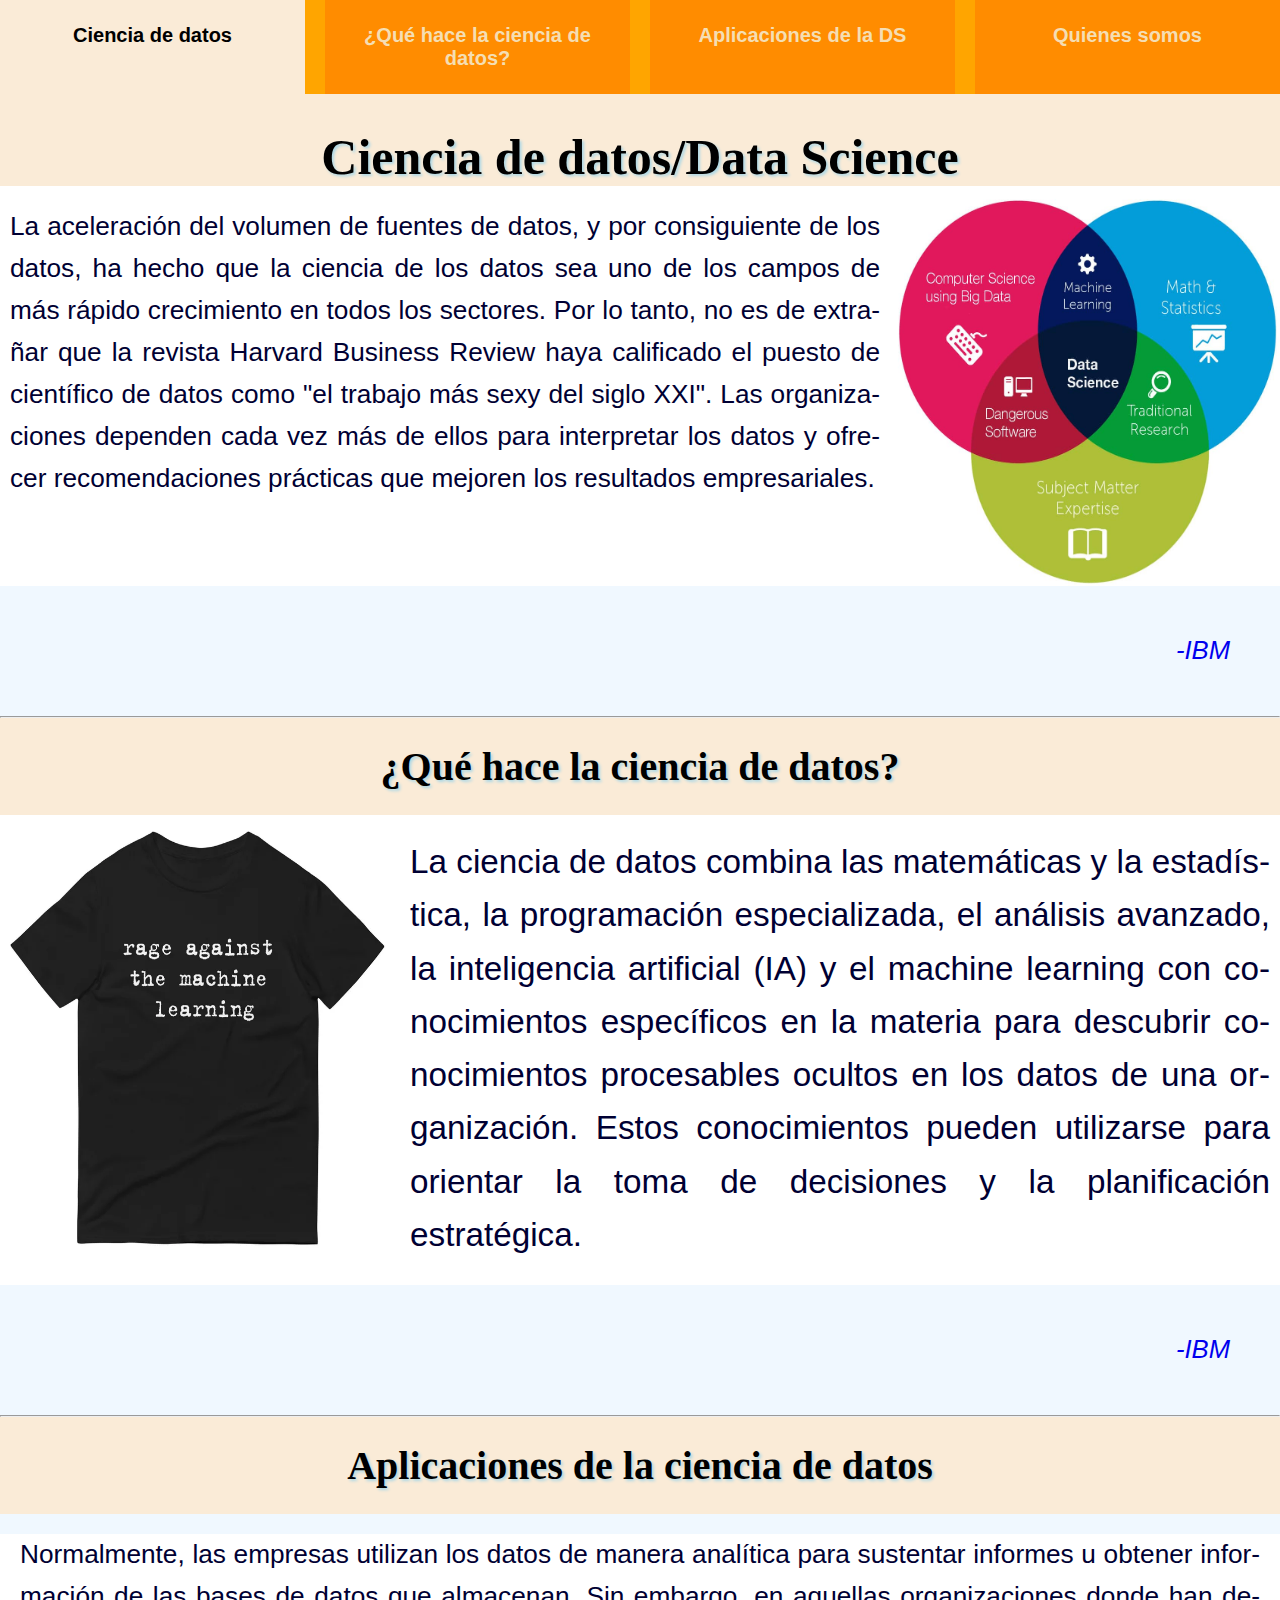
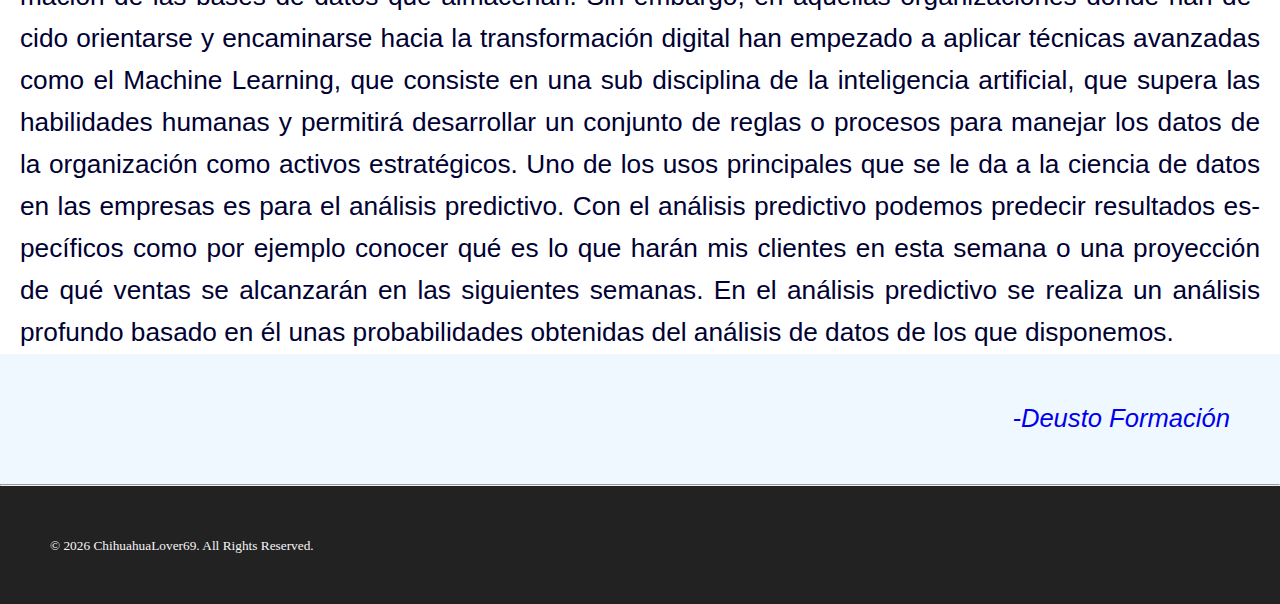
<file: index.html>
<!DOCTYPE html>
<html lang="es">
<head>
<meta charset="UTF-8"
<meta name="viewport" content="width=devicewidth, initial-scale=1">
<title>Aprende sobre la ciencia de datos!</title>

<link rel="stylesheet" href="styles.css">

</head>

<body>

    <header
    <nav>
    <div id="enlaces">
		
    <a class="link" href="index.html">
		Ciencia de datos
    </a>
    
    <a class="link" href="#nav1">
		¿Qué hace la ciencia de datos?
    </a>
    
    <a class="link" href="#nav2">
		Aplicaciones de la DS
    </a>

    <a class="link" href="presentation/presentation.html">
		Quienes somos
    </a>
    
    </div>
    </nav>


    </header>
        
        

<main>

<section>

        <div id="maintitle">
    
            <h1> Ciencia de datos/Data Science </h1>
        </div>
        
    	
	
    <div id="section1">
    <p>
       La aceleración del volumen de fuentes de datos, y por consiguiente de los datos, ha hecho que la ciencia de los datos sea uno de los campos de más rápido crecimiento en todos los sectores. Por lo tanto, no es de extrañar que la revista Harvard Business Review haya calificado el puesto de científico de datos como "el trabajo más sexy del siglo XXI". Las organizaciones dependen cada vez más de ellos para interpretar los datos y ofrecer recomendaciones prácticas que mejoren los resultados empresariales.
    </p>
    <img id="data-science" src="src/data_science.jpg" alt="data-science diagram" width="400" height="400">
   </div>
   <div class="reference">
    <a href="https://www.ibm.com/es-es/think/topics/data-science" >
    -IBM
   </a>
   </div>
    

</section>
<hr>
<section>
    <div>
        <div id="nav1">
        <h2 >
            ¿Qué hace la ciencia de datos?
        </h2>
        </div>

    <div id="section2">
        <a href="https://www.etsy.com/mx/listing/1762270442/camiseta-rage-against-the-machine">
        <img src="src/rage.webp" alt="tshirt that says rage against the machine learning" width="400" height="450" >
        </a>
        <p class="text">La ciencia de datos combina las matemáticas y la estadística, la programación especializada, el análisis avanzado, la inteligencia artificial (IA) y el machine learning con conocimientos específicos en la materia para descubrir conocimientos procesables ocultos en los datos de una organización. Estos conocimientos pueden utilizarse para orientar la toma de decisiones y la planificación estratégica.
        </p>



    </div>

    <div class="reference">
    <a href="https://www.ibm.com/es-es/think/topics/data-science" >
    -IBM
   </a>
   </div>


    </div>


</section>

<hr id="nav2">

<section>

<div>
        <div>
        <h2>
            Aplicaciones de la ciencia de datos
        </h2>
        </div>

    <div id="last-div">
        <p class="text" id="last-text">
            Normalmente, las empresas utilizan los datos de manera analítica para sustentar informes u obtener información de las bases de datos que almacenan. Sin embargo, en aquellas organizaciones donde han decido orientarse y encaminarse hacia la transformación digital han empezado a aplicar técnicas avanzadas como el Machine Learning, que consiste en una sub disciplina de la inteligencia artificial, que supera las habilidades humanas y permitirá desarrollar un conjunto de reglas o procesos para manejar los datos de la organización como activos estratégicos.

Uno de los usos principales que se le da a la ciencia de datos en las empresas es para el análisis predictivo. Con el análisis predictivo podemos predecir resultados específicos como por ejemplo conocer qué es lo que harán mis clientes en esta semana o una proyección de qué ventas se alcanzarán en las siguientes semanas. En el análisis predictivo se realiza un análisis profundo basado en él unas probabilidades obtenidas del análisis de datos de los que disponemos.
        </p>
    </div>
    <div class="reference">
    <a href="https://www.deustoformacion.com/blog/programacion-tic/se-aplica-ciencia-datos-empresas" >
    -Deusto Formación
   </a>
   </div>

    </div>

</section>

<hr>


</main>

<footer>
<div id="fake-legal">
<small>© 2026 ChihuahuaLover69. All Rights Reserved.</small>
</div>

</footer>

</body>


</html>
</file>
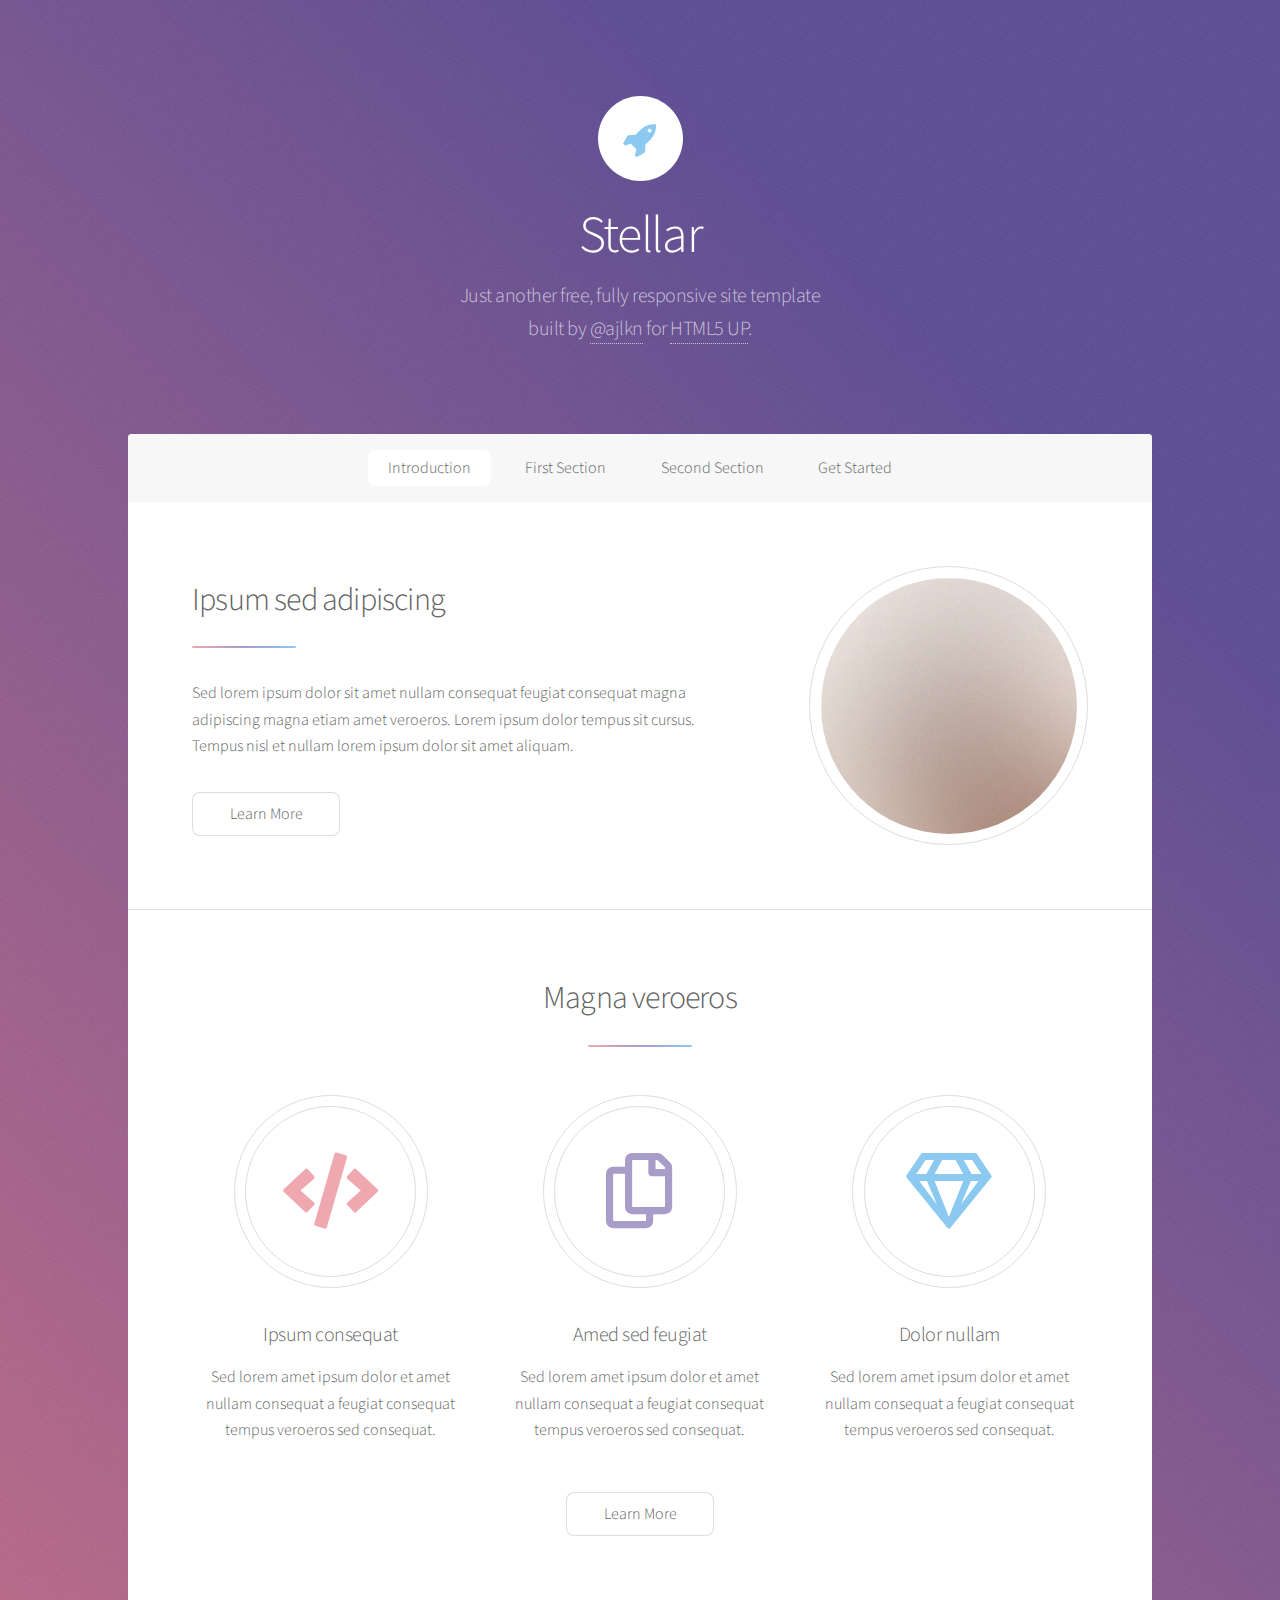
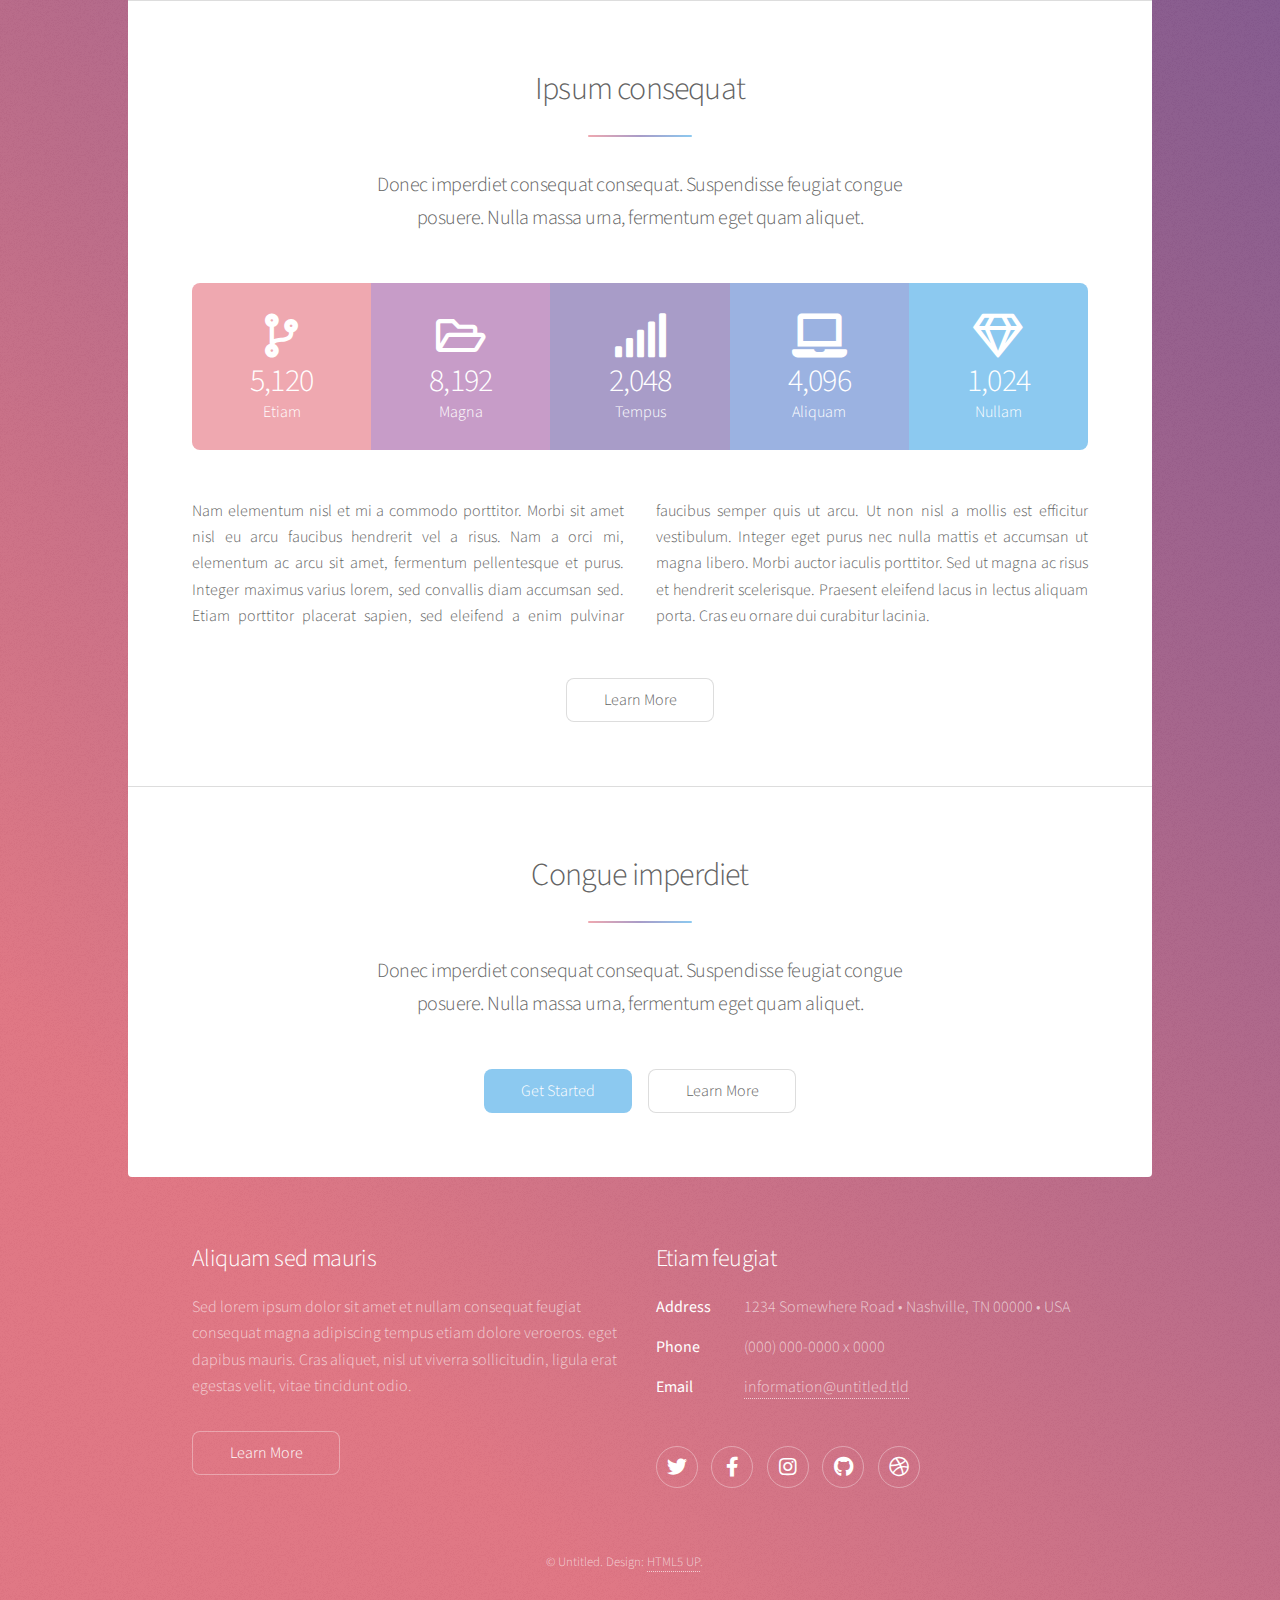
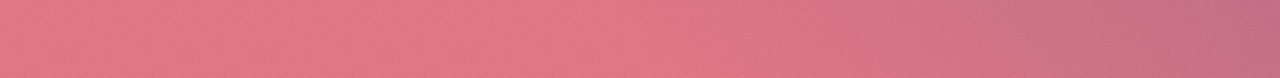
<file: .secret/html5up-stellar/index.html>
<!DOCTYPE HTML>
<!--
	Stellar by HTML5 UP
	html5up.net | @ajlkn
	Free for personal and commercial use under the CCA 3.0 license (html5up.net/license)
-->
<html>
	<head>
		<title>Stellar by HTML5 UP</title>
		<meta charset="utf-8" />
		<meta name="viewport" content="width=device-width, initial-scale=1, user-scalable=no" />
		<link rel="stylesheet" href="assets/css/main.css" />
		<noscript><link rel="stylesheet" href="assets/css/noscript.css" /></noscript>
	</head>
	<body class="is-preload">

		<!-- Wrapper -->
			<div id="wrapper">

				<!-- Header -->
					<header id="header" class="alt">
						<span class="logo"><img src="images/logo.svg" alt="" /></span>
						<h1>Stellar</h1>
						<p>Just another free, fully responsive site template<br />
						built by <a href="https://twitter.com/ajlkn">@ajlkn</a> for <a href="https://html5up.net">HTML5 UP</a>.</p>
					</header>

				<!-- Nav -->
					<nav id="nav">
						<ul>
							<li><a href="#intro" class="active">Introduction</a></li>
							<li><a href="#first">First Section</a></li>
							<li><a href="#second">Second Section</a></li>
							<li><a href="#cta">Get Started</a></li>
						</ul>
					</nav>

				<!-- Main -->
					<div id="main">

						<!-- Introduction -->
							<section id="intro" class="main">
								<div class="spotlight">
									<div class="content">
										<header class="major">
											<h2>Ipsum sed adipiscing</h2>
										</header>
										<p>Sed lorem ipsum dolor sit amet nullam consequat feugiat consequat magna
										adipiscing magna etiam amet veroeros. Lorem ipsum dolor tempus sit cursus.
										Tempus nisl et nullam lorem ipsum dolor sit amet aliquam.</p>
										<ul class="actions">
											<li><a href="generic.html" class="button">Learn More</a></li>
										</ul>
									</div>
									<span class="image"><img src="images/pic01.jpg" alt="" /></span>
								</div>
							</section>

						<!-- First Section -->
							<section id="first" class="main special">
								<header class="major">
									<h2>Magna veroeros</h2>
								</header>
								<ul class="features">
									<li>
										<span class="icon solid major style1 fa-code"></span>
										<h3>Ipsum consequat</h3>
										<p>Sed lorem amet ipsum dolor et amet nullam consequat a feugiat consequat tempus veroeros sed consequat.</p>
									</li>
									<li>
										<span class="icon major style3 fa-copy"></span>
										<h3>Amed sed feugiat</h3>
										<p>Sed lorem amet ipsum dolor et amet nullam consequat a feugiat consequat tempus veroeros sed consequat.</p>
									</li>
									<li>
										<span class="icon major style5 fa-gem"></span>
										<h3>Dolor nullam</h3>
										<p>Sed lorem amet ipsum dolor et amet nullam consequat a feugiat consequat tempus veroeros sed consequat.</p>
									</li>
								</ul>
								<footer class="major">
									<ul class="actions special">
										<li><a href="generic.html" class="button">Learn More</a></li>
									</ul>
								</footer>
							</section>

						<!-- Second Section -->
							<section id="second" class="main special">
								<header class="major">
									<h2>Ipsum consequat</h2>
									<p>Donec imperdiet consequat consequat. Suspendisse feugiat congue<br />
									posuere. Nulla massa urna, fermentum eget quam aliquet.</p>
								</header>
								<ul class="statistics">
									<li class="style1">
										<span class="icon solid fa-code-branch"></span>
										<strong>5,120</strong> Etiam
									</li>
									<li class="style2">
										<span class="icon fa-folder-open"></span>
										<strong>8,192</strong> Magna
									</li>
									<li class="style3">
										<span class="icon solid fa-signal"></span>
										<strong>2,048</strong> Tempus
									</li>
									<li class="style4">
										<span class="icon solid fa-laptop"></span>
										<strong>4,096</strong> Aliquam
									</li>
									<li class="style5">
										<span class="icon fa-gem"></span>
										<strong>1,024</strong> Nullam
									</li>
								</ul>
								<p class="content">Nam elementum nisl et mi a commodo porttitor. Morbi sit amet nisl eu arcu faucibus hendrerit vel a risus. Nam a orci mi, elementum ac arcu sit amet, fermentum pellentesque et purus. Integer maximus varius lorem, sed convallis diam accumsan sed. Etiam porttitor placerat sapien, sed eleifend a enim pulvinar faucibus semper quis ut arcu. Ut non nisl a mollis est efficitur vestibulum. Integer eget purus nec nulla mattis et accumsan ut magna libero. Morbi auctor iaculis porttitor. Sed ut magna ac risus et hendrerit scelerisque. Praesent eleifend lacus in lectus aliquam porta. Cras eu ornare dui curabitur lacinia.</p>
								<footer class="major">
									<ul class="actions special">
										<li><a href="generic.html" class="button">Learn More</a></li>
									</ul>
								</footer>
							</section>

						<!-- Get Started -->
							<section id="cta" class="main special">
								<header class="major">
									<h2>Congue imperdiet</h2>
									<p>Donec imperdiet consequat consequat. Suspendisse feugiat congue<br />
									posuere. Nulla massa urna, fermentum eget quam aliquet.</p>
								</header>
								<footer class="major">
									<ul class="actions special">
										<li><a href="generic.html" class="button primary">Get Started</a></li>
										<li><a href="generic.html" class="button">Learn More</a></li>
									</ul>
								</footer>
							</section>

					</div>

				<!-- Footer -->
					<footer id="footer">
						<section>
							<h2>Aliquam sed mauris</h2>
							<p>Sed lorem ipsum dolor sit amet et nullam consequat feugiat consequat magna adipiscing tempus etiam dolore veroeros. eget dapibus mauris. Cras aliquet, nisl ut viverra sollicitudin, ligula erat egestas velit, vitae tincidunt odio.</p>
							<ul class="actions">
								<li><a href="generic.html" class="button">Learn More</a></li>
							</ul>
						</section>
						<section>
							<h2>Etiam feugiat</h2>
							<dl class="alt">
								<dt>Address</dt>
								<dd>1234 Somewhere Road &bull; Nashville, TN 00000 &bull; USA</dd>
								<dt>Phone</dt>
								<dd>(000) 000-0000 x 0000</dd>
								<dt>Email</dt>
								<dd><a href="#">information@untitled.tld</a></dd>
							</dl>
							<ul class="icons">
								<li><a href="#" class="icon brands fa-twitter alt"><span class="label">Twitter</span></a></li>
								<li><a href="#" class="icon brands fa-facebook-f alt"><span class="label">Facebook</span></a></li>
								<li><a href="#" class="icon brands fa-instagram alt"><span class="label">Instagram</span></a></li>
								<li><a href="#" class="icon brands fa-github alt"><span class="label">GitHub</span></a></li>
								<li><a href="#" class="icon brands fa-dribbble alt"><span class="label">Dribbble</span></a></li>
							</ul>
						</section>
						<p class="copyright">&copy; Untitled. Design: <a href="https://html5up.net">HTML5 UP</a>.</p>
					</footer>

			</div>

		<!-- Scripts -->
			<script src="assets/js/jquery.min.js"></script>
			<script src="assets/js/jquery.scrollex.min.js"></script>
			<script src="assets/js/jquery.scrolly.min.js"></script>
			<script src="assets/js/browser.min.js"></script>
			<script src="assets/js/breakpoints.min.js"></script>
			<script src="assets/js/util.js"></script>
			<script src="assets/js/main.js"></script>

	</body>
</html>
</file>
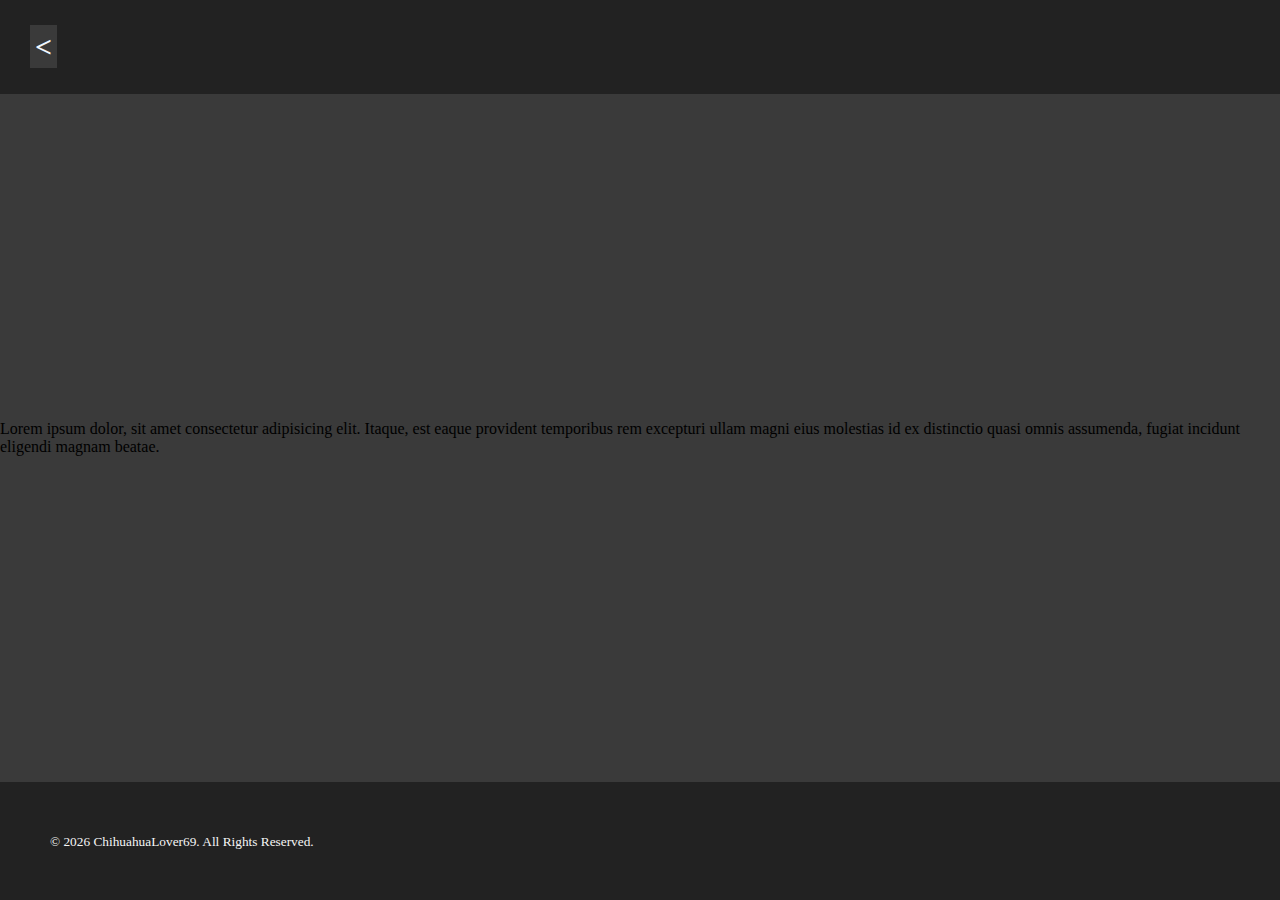
<file: presentation.html>
<!DOCTYPE html>

<html lang="es">

<head>
<meta charset="UTF-8"
<meta name="viewport" content="width=devicewidth, initial-scale=1">
<title>Conoceme</title>

<link rel="stylesheet" href="presentation.css">
</head>

   
<header>

<div>
    <a href="index.html">
        <
    </a>

</div>

</header>

<body>
<p>Lorem ipsum dolor, sit amet consectetur adipisicing elit. Itaque, est eaque provident temporibus rem excepturi ullam magni eius molestias id ex distinctio quasi omnis assumenda, fugiat incidunt eligendi magnam beatae.</p>
</body>

<footer>
<div id="fake-legal">
<small>© 2026 ChihuahuaLover69. All Rights Reserved.</small>
</div>
</footer>

</html>
</file>
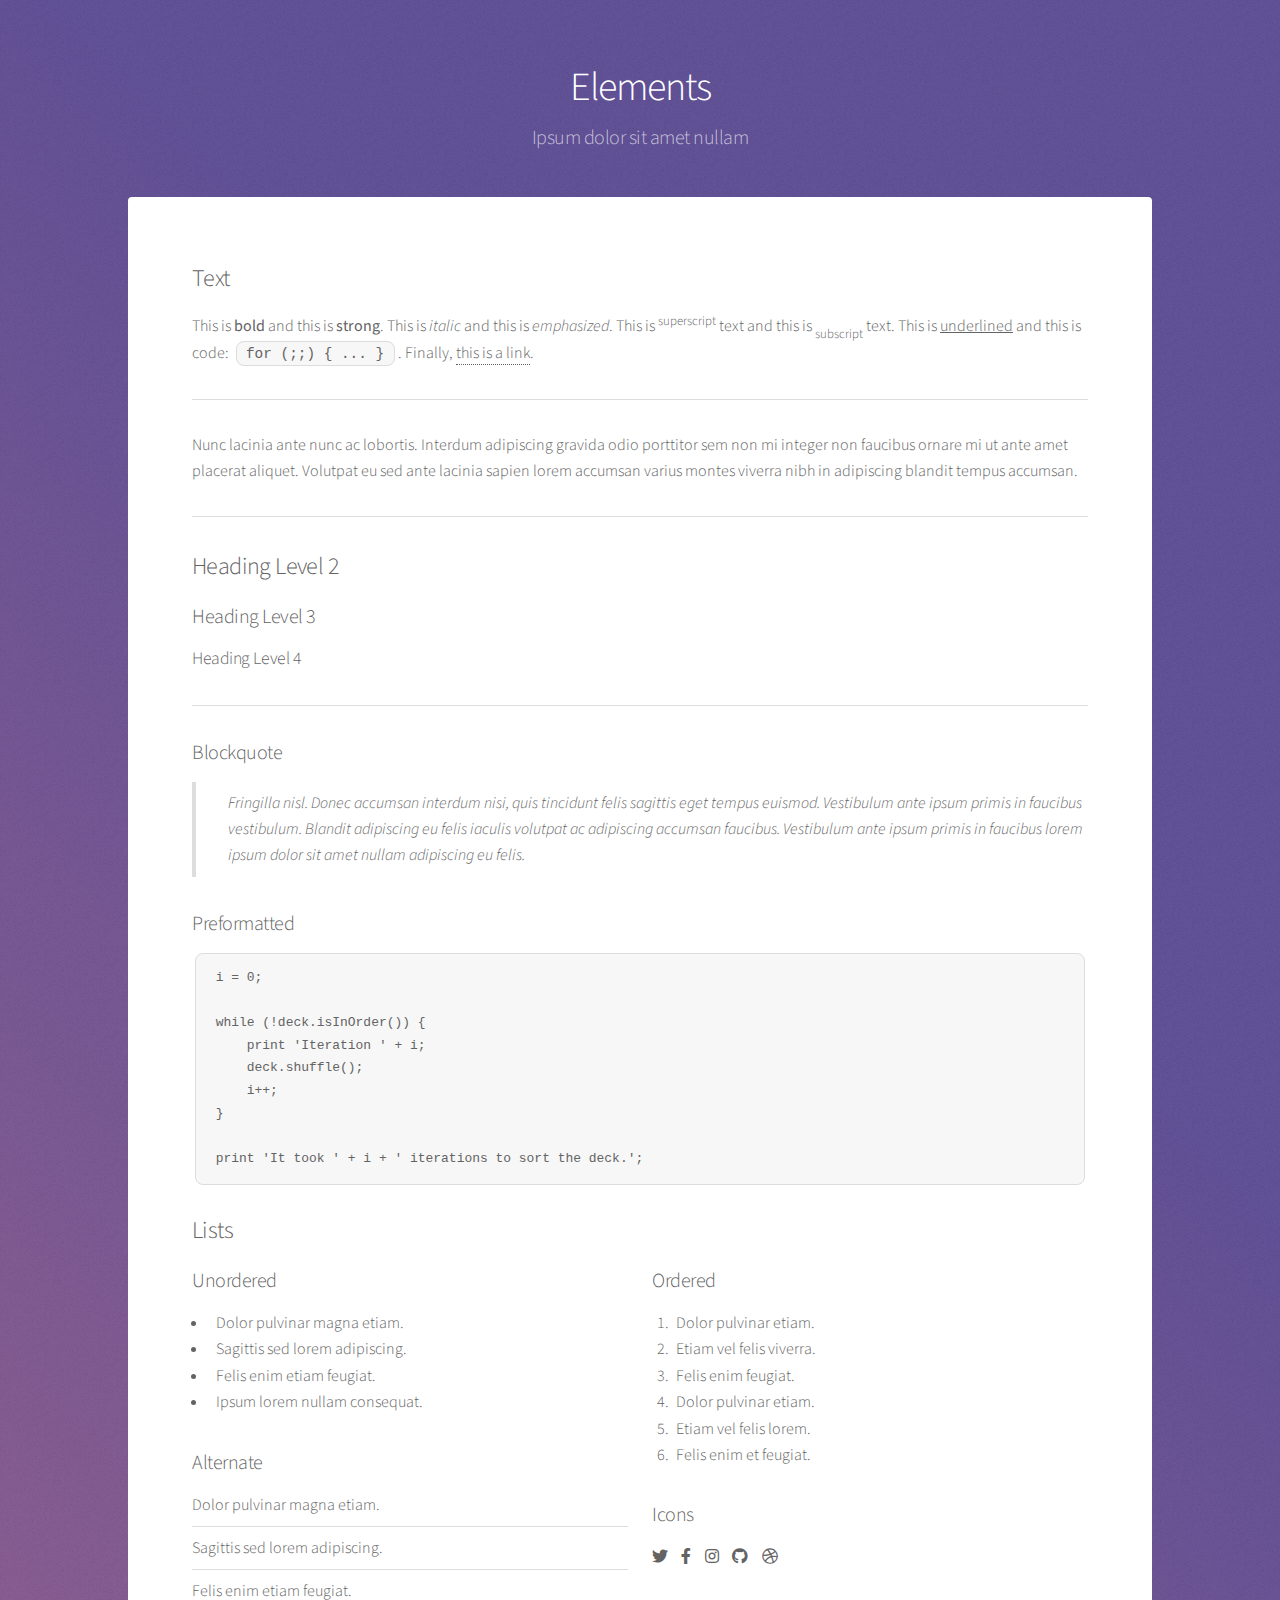
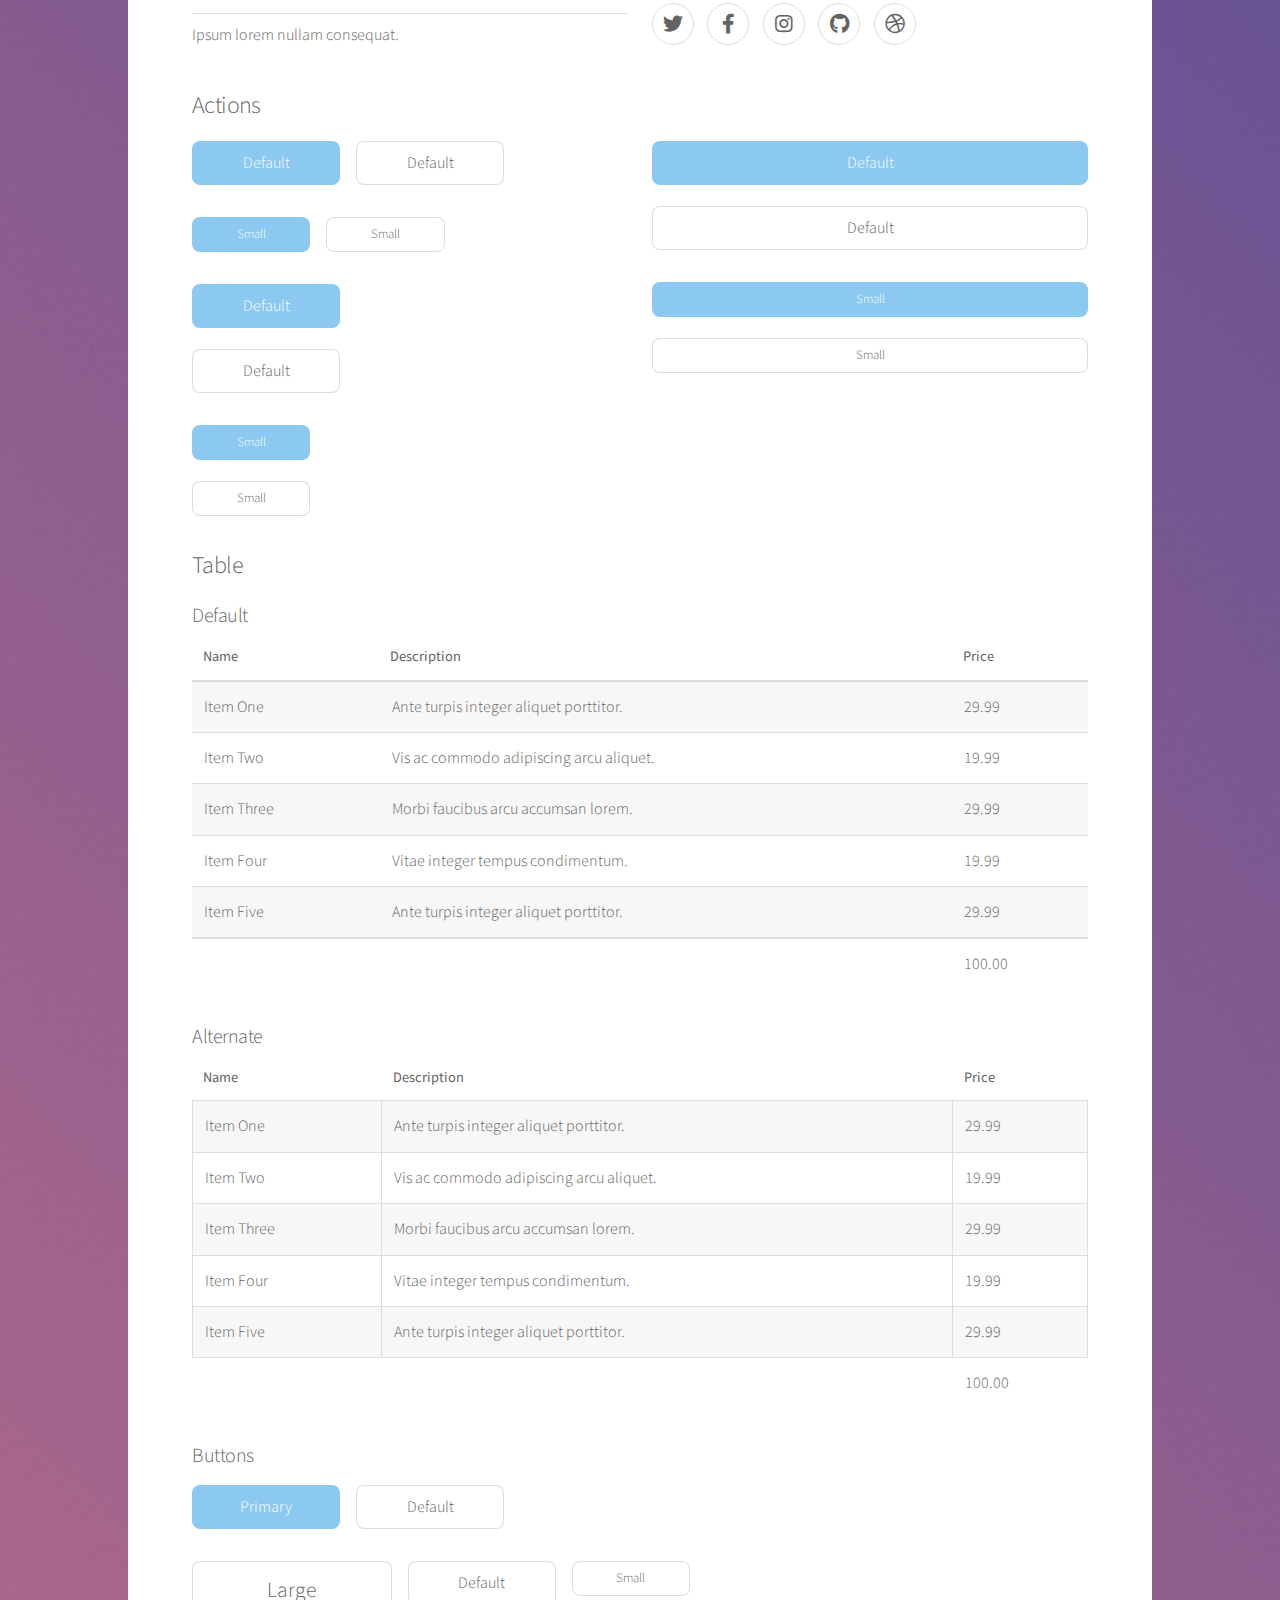
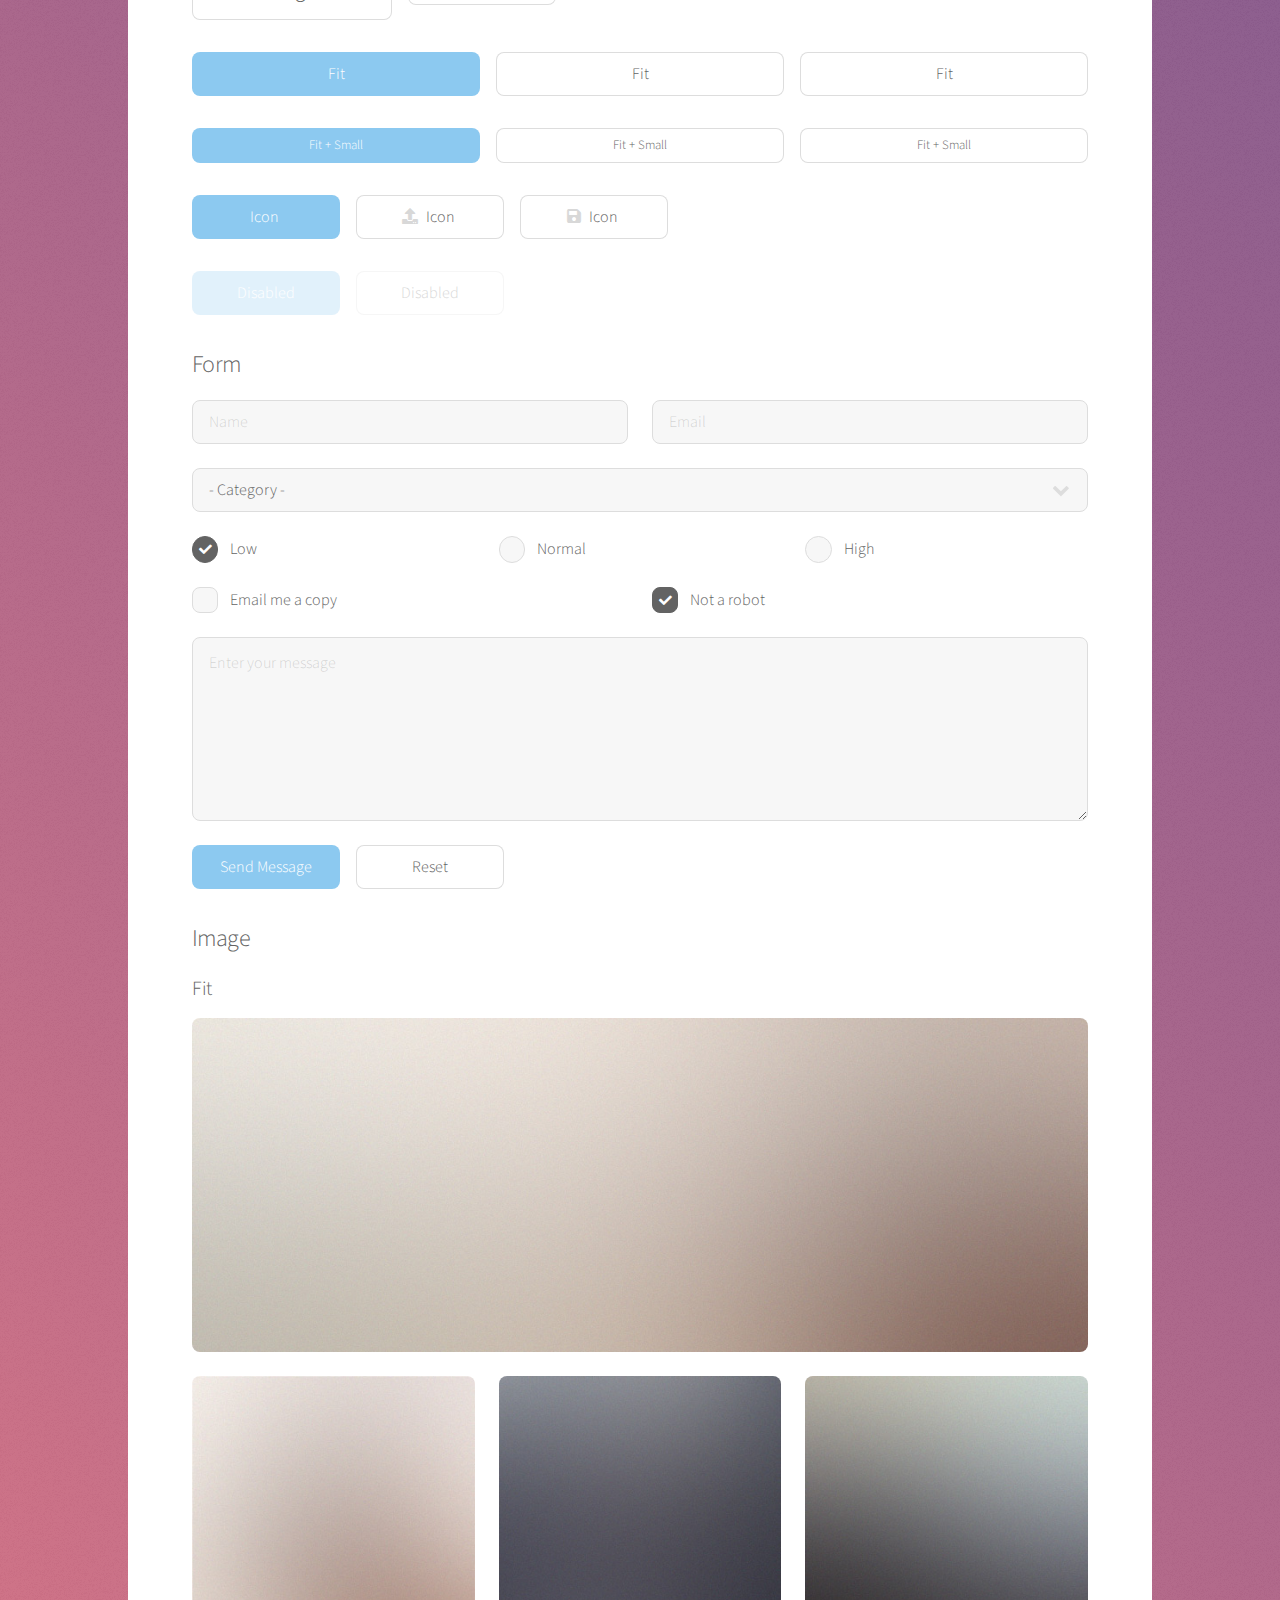
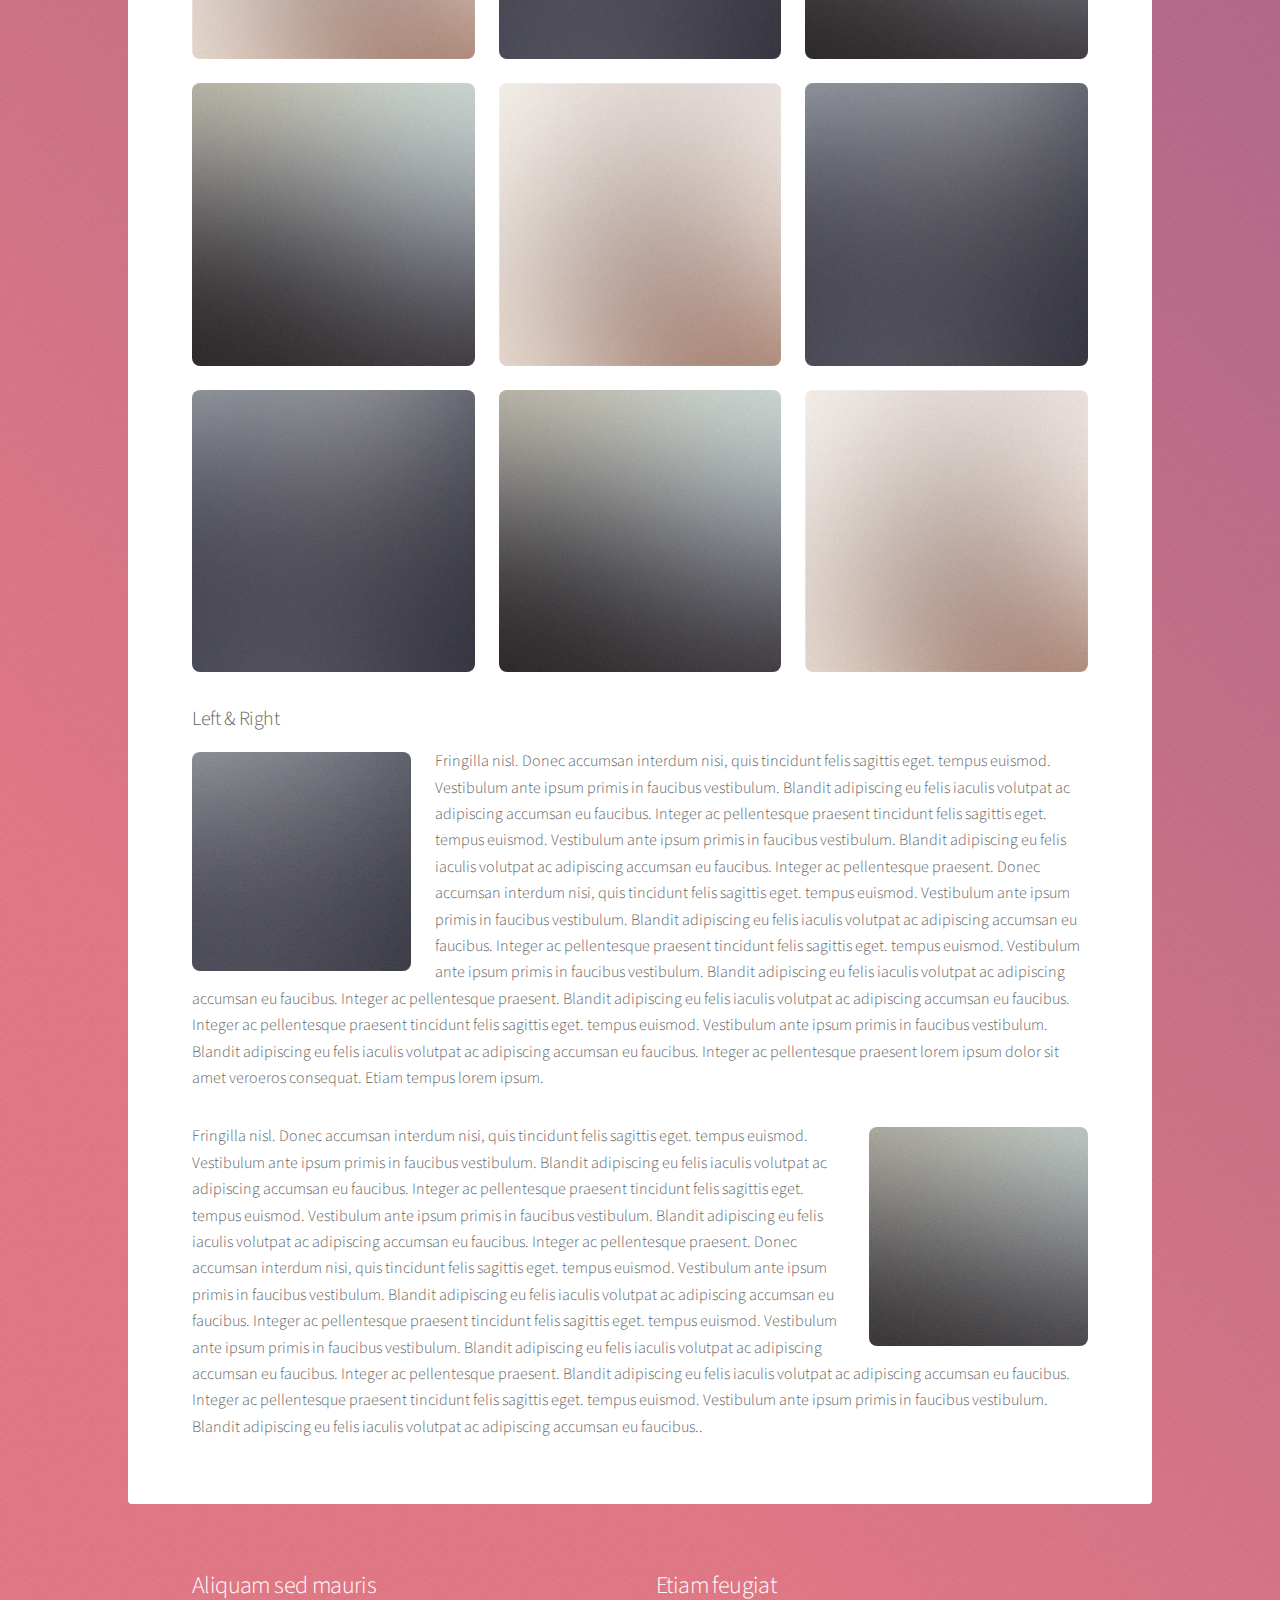
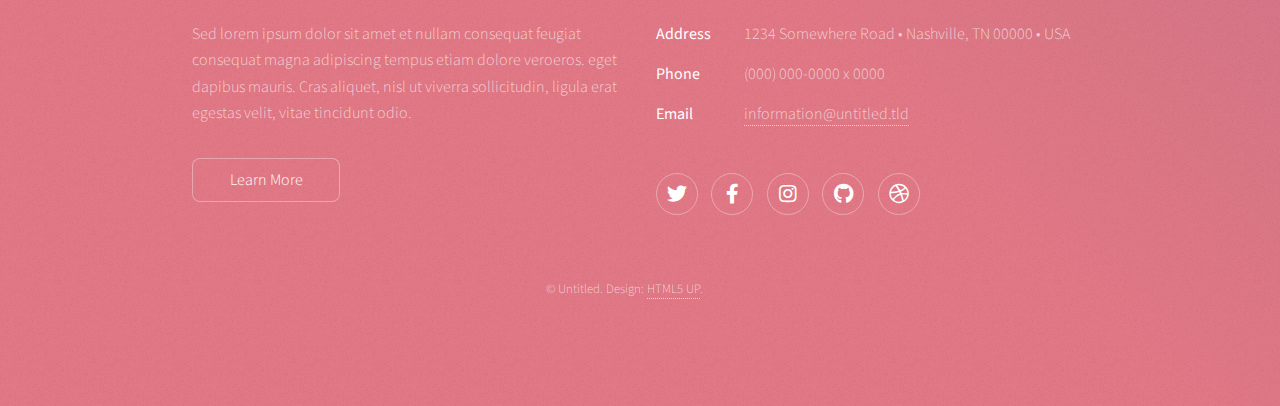
<file: .secret/html5up-stellar/elements.html>
<!DOCTYPE HTML>
<!--
	Stellar by HTML5 UP
	html5up.net | @ajlkn
	Free for personal and commercial use under the CCA 3.0 license (html5up.net/license)
-->
<html>
	<head>
		<title>Elements - Stellar by HTML5 UP</title>
		<meta charset="utf-8" />
		<meta name="viewport" content="width=device-width, initial-scale=1, user-scalable=no" />
		<link rel="stylesheet" href="assets/css/main.css" />
		<noscript><link rel="stylesheet" href="assets/css/noscript.css" /></noscript>
	</head>
	<body class="is-preload">

		<!-- Wrapper -->
			<div id="wrapper">

				<!-- Header -->
					<header id="header">
						<h1>Elements</h1>
						<p>Ipsum dolor sit amet nullam</p>
					</header>

				<!-- Main -->
					<div id="main">

						<!-- Content -->
							<section id="content" class="main">

								<!-- Text -->
									<section>
										<h2>Text</h2>
										<p>This is <b>bold</b> and this is <strong>strong</strong>. This is <i>italic</i> and this is <em>emphasized</em>.
										This is <sup>superscript</sup> text and this is <sub>subscript</sub> text.
										This is <u>underlined</u> and this is code: <code>for (;;) { ... }</code>. Finally, <a href="#">this is a link</a>.</p>
										<hr />
										<p>Nunc lacinia ante nunc ac lobortis. Interdum adipiscing gravida odio porttitor sem non mi integer non faucibus ornare mi ut ante amet placerat aliquet. Volutpat eu sed ante lacinia sapien lorem accumsan varius montes viverra nibh in adipiscing blandit tempus accumsan.</p>
										<hr />
										<h2>Heading Level 2</h2>
										<h3>Heading Level 3</h3>
										<h4>Heading Level 4</h4>
										<hr />
										<h3>Blockquote</h3>
										<blockquote>Fringilla nisl. Donec accumsan interdum nisi, quis tincidunt felis sagittis eget tempus euismod. Vestibulum ante ipsum primis in faucibus vestibulum. Blandit adipiscing eu felis iaculis volutpat ac adipiscing accumsan faucibus. Vestibulum ante ipsum primis in faucibus lorem ipsum dolor sit amet nullam adipiscing eu felis.</blockquote>
										<h3>Preformatted</h3>
										<pre><code>i = 0;

while (!deck.isInOrder()) {
    print 'Iteration ' + i;
    deck.shuffle();
    i++;
}

print 'It took ' + i + ' iterations to sort the deck.';</code></pre>
									</section>

								<!-- Lists -->
									<section>
										<h2>Lists</h2>
										<div class="row">
											<div class="col-6 col-12-medium">
												<h3>Unordered</h3>
												<ul>
													<li>Dolor pulvinar magna etiam.</li>
													<li>Sagittis sed lorem adipiscing.</li>
													<li>Felis enim etiam feugiat.</li>
													<li>Ipsum lorem nullam consequat.</li>
												</ul>
												<h3>Alternate</h3>
												<ul class="alt">
													<li>Dolor pulvinar magna etiam.</li>
													<li>Sagittis sed lorem adipiscing.</li>
													<li>Felis enim etiam feugiat.</li>
													<li>Ipsum lorem nullam consequat.</li>
												</ul>
											</div>
											<div class="col-6 col-12-medium">
												<h3>Ordered</h3>
												<ol>
													<li>Dolor pulvinar etiam.</li>
													<li>Etiam vel felis viverra.</li>
													<li>Felis enim feugiat.</li>
													<li>Dolor pulvinar etiam.</li>
													<li>Etiam vel felis lorem.</li>
													<li>Felis enim et feugiat.</li>
												</ol>
												<h3>Icons</h3>
												<ul class="icons">
													<li><a href="#" class="icon brands fa-twitter"><span class="label">Twitter</span></a></li>
													<li><a href="#" class="icon brands fa-facebook-f"><span class="label">Facebook</span></a></li>
													<li><a href="#" class="icon brands fa-instagram"><span class="label">Instagram</span></a></li>
													<li><a href="#" class="icon brands fa-github"><span class="label">GitHub</span></a></li>
													<li><a href="#" class="icon brands fa-dribbble"><span class="label">Dribbble</span></a></li>
												</ul>
												<ul class="icons">
													<li><a href="#" class="icon brands alt fa-twitter"><span class="label">Twitter</span></a></li>
													<li><a href="#" class="icon brands alt fa-facebook-f"><span class="label">Facebook</span></a></li>
													<li><a href="#" class="icon brands alt fa-instagram"><span class="label">Instagram</span></a></li>
													<li><a href="#" class="icon brands alt fa-github"><span class="label">GitHub</span></a></li>
													<li><a href="#" class="icon brands alt fa-dribbble"><span class="label">Dribbble</span></a></li>
												</ul>
											</div>
										</div>
										<h2>Actions</h2>
										<div class="row">
											<div class="col-6 col-12-medium">
												<ul class="actions">
													<li><a href="#" class="button primary">Default</a></li>
													<li><a href="#" class="button">Default</a></li>
												</ul>
												<ul class="actions small">
													<li><a href="#" class="button primary small">Small</a></li>
													<li><a href="#" class="button small">Small</a></li>
												</ul>
												<ul class="actions stacked">
													<li><a href="#" class="button primary">Default</a></li>
													<li><a href="#" class="button">Default</a></li>
												</ul>
												<ul class="actions stacked">
													<li><a href="#" class="button primary small">Small</a></li>
													<li><a href="#" class="button small">Small</a></li>
												</ul>
											</div>
											<div class="col-6 col-12-medium">
												<ul class="actions stacked">
													<li><a href="#" class="button primary fit">Default</a></li>
													<li><a href="#" class="button fit">Default</a></li>
												</ul>
												<ul class="actions stacked">
													<li><a href="#" class="button primary small fit">Small</a></li>
													<li><a href="#" class="button small fit">Small</a></li>
												</ul>
											</div>
										</div>
									</section>

								<!-- Table -->
									<section>
										<h2>Table</h2>
										<h3>Default</h3>
										<div class="table-wrapper">
											<table>
												<thead>
													<tr>
														<th>Name</th>
														<th>Description</th>
														<th>Price</th>
													</tr>
												</thead>
												<tbody>
													<tr>
														<td>Item One</td>
														<td>Ante turpis integer aliquet porttitor.</td>
														<td>29.99</td>
													</tr>
													<tr>
														<td>Item Two</td>
														<td>Vis ac commodo adipiscing arcu aliquet.</td>
														<td>19.99</td>
													</tr>
													<tr>
														<td>Item Three</td>
														<td> Morbi faucibus arcu accumsan lorem.</td>
														<td>29.99</td>
													</tr>
													<tr>
														<td>Item Four</td>
														<td>Vitae integer tempus condimentum.</td>
														<td>19.99</td>
													</tr>
													<tr>
														<td>Item Five</td>
														<td>Ante turpis integer aliquet porttitor.</td>
														<td>29.99</td>
													</tr>
												</tbody>
												<tfoot>
													<tr>
														<td colspan="2"></td>
														<td>100.00</td>
													</tr>
												</tfoot>
											</table>
										</div>

										<h3>Alternate</h3>
										<div class="table-wrapper">
											<table class="alt">
												<thead>
													<tr>
														<th>Name</th>
														<th>Description</th>
														<th>Price</th>
													</tr>
												</thead>
												<tbody>
													<tr>
														<td>Item One</td>
														<td>Ante turpis integer aliquet porttitor.</td>
														<td>29.99</td>
													</tr>
													<tr>
														<td>Item Two</td>
														<td>Vis ac commodo adipiscing arcu aliquet.</td>
														<td>19.99</td>
													</tr>
													<tr>
														<td>Item Three</td>
														<td> Morbi faucibus arcu accumsan lorem.</td>
														<td>29.99</td>
													</tr>
													<tr>
														<td>Item Four</td>
														<td>Vitae integer tempus condimentum.</td>
														<td>19.99</td>
													</tr>
													<tr>
														<td>Item Five</td>
														<td>Ante turpis integer aliquet porttitor.</td>
														<td>29.99</td>
													</tr>
												</tbody>
												<tfoot>
													<tr>
														<td colspan="2"></td>
														<td>100.00</td>
													</tr>
												</tfoot>
											</table>
										</div>
									</section>

								<!-- Buttons -->
									<section>
										<h3>Buttons</h3>
										<ul class="actions">
											<li><a href="#" class="button primary">Primary</a></li>
											<li><a href="#" class="button">Default</a></li>
										</ul>
										<ul class="actions">
											<li><a href="#" class="button large">Large</a></li>
											<li><a href="#" class="button">Default</a></li>
											<li><a href="#" class="button small">Small</a></li>
										</ul>
										<ul class="actions fit">
											<li><a href="#" class="button primary fit">Fit</a></li>
											<li><a href="#" class="button fit">Fit</a></li>
											<li><a href="#" class="button fit">Fit</a></li>
										</ul>
										<ul class="actions fit small">
											<li><a href="#" class="button primary fit small">Fit + Small</a></li>
											<li><a href="#" class="button fit small">Fit + Small</a></li>
											<li><a href="#" class="button fit small">Fit + Small</a></li>
										</ul>
										<ul class="actions">
											<li><a href="#" class="button primary icon solidfa-download">Icon</a></li>
											<li><a href="#" class="button icon solid fa-upload">Icon</a></li>
											<li><a href="#" class="button icon solid fa-save">Icon</a></li>
										</ul>
										<ul class="actions">
											<li><span class="button primary disabled">Disabled</span></li>
											<li><span class="button disabled">Disabled</span></li>
										</ul>
									</section>

								<!-- Form -->
									<section>
										<h2>Form</h2>
										<form method="post" action="#">
											<div class="row gtr-uniform">
												<div class="col-6 col-12-xsmall">
													<input type="text" name="demo-name" id="demo-name" value="" placeholder="Name" />
												</div>
												<div class="col-6 col-12-xsmall">
													<input type="email" name="demo-email" id="demo-email" value="" placeholder="Email" />
												</div>
												<div class="col-12">
													<select name="demo-category" id="demo-category">
														<option value="">- Category -</option>
														<option value="1">Manufacturing</option>
														<option value="1">Shipping</option>
														<option value="1">Administration</option>
														<option value="1">Human Resources</option>
													</select>
												</div>
												<div class="col-4 col-12-small">
													<input type="radio" id="demo-priority-low" name="demo-priority" checked>
													<label for="demo-priority-low">Low</label>
												</div>
												<div class="col-4 col-12-small">
													<input type="radio" id="demo-priority-normal" name="demo-priority">
													<label for="demo-priority-normal">Normal</label>
												</div>
												<div class="col-4 col-12-small">
													<input type="radio" id="demo-priority-high" name="demo-priority">
													<label for="demo-priority-high">High</label>
												</div>
												<div class="col-6 col-12-small">
													<input type="checkbox" id="demo-copy" name="demo-copy">
													<label for="demo-copy">Email me a copy</label>
												</div>
												<div class="col-6 col-12-small">
													<input type="checkbox" id="demo-human" name="demo-human" checked>
													<label for="demo-human">Not a robot</label>
												</div>
												<div class="col-12">
													<textarea name="demo-message" id="demo-message" placeholder="Enter your message" rows="6"></textarea>
												</div>
												<div class="col-12">
													<ul class="actions">
														<li><input type="submit" value="Send Message" class="primary" /></li>
														<li><input type="reset" value="Reset" /></li>
													</ul>
												</div>
											</div>
										</form>
									</section>

								<!-- Image -->
									<section>
										<h2>Image</h2>
										<h3>Fit</h3>
										<div class="box alt">
											<div class="row gtr-uniform">
												<div class="col-12"><span class="image fit"><img src="images/pic04.jpg" alt="" /></span></div>
												<div class="col-4"><span class="image fit"><img src="images/pic01.jpg" alt="" /></span></div>
												<div class="col-4"><span class="image fit"><img src="images/pic02.jpg" alt="" /></span></div>
												<div class="col-4"><span class="image fit"><img src="images/pic03.jpg" alt="" /></span></div>
												<div class="col-4"><span class="image fit"><img src="images/pic03.jpg" alt="" /></span></div>
												<div class="col-4"><span class="image fit"><img src="images/pic01.jpg" alt="" /></span></div>
												<div class="col-4"><span class="image fit"><img src="images/pic02.jpg" alt="" /></span></div>
												<div class="col-4"><span class="image fit"><img src="images/pic02.jpg" alt="" /></span></div>
												<div class="col-4"><span class="image fit"><img src="images/pic03.jpg" alt="" /></span></div>
												<div class="col-4"><span class="image fit"><img src="images/pic01.jpg" alt="" /></span></div>
											</div>
										</div>
										<h3>Left &amp; Right</h3>
										<p><span class="image left"><img src="images/pic05.jpg" alt="" /></span>Fringilla nisl. Donec accumsan interdum nisi, quis tincidunt felis sagittis eget. tempus euismod. Vestibulum ante ipsum primis in faucibus vestibulum. Blandit adipiscing eu felis iaculis volutpat ac adipiscing accumsan eu faucibus. Integer ac pellentesque praesent tincidunt felis sagittis eget. tempus euismod. Vestibulum ante ipsum primis in faucibus vestibulum. Blandit adipiscing eu felis iaculis volutpat ac adipiscing accumsan eu faucibus. Integer ac pellentesque praesent. Donec accumsan interdum nisi, quis tincidunt felis sagittis eget. tempus euismod. Vestibulum ante ipsum primis in faucibus vestibulum. Blandit adipiscing eu felis iaculis volutpat ac adipiscing accumsan eu faucibus. Integer ac pellentesque praesent tincidunt felis sagittis eget. tempus euismod. Vestibulum ante ipsum primis in faucibus vestibulum. Blandit adipiscing eu felis iaculis volutpat ac adipiscing accumsan eu faucibus. Integer ac pellentesque praesent. Blandit adipiscing eu felis iaculis volutpat ac adipiscing accumsan eu faucibus. Integer ac pellentesque praesent tincidunt felis sagittis eget. tempus euismod. Vestibulum ante ipsum primis in faucibus vestibulum. Blandit adipiscing eu felis iaculis volutpat ac adipiscing accumsan eu faucibus. Integer ac pellentesque praesent lorem ipsum dolor sit amet veroeros consequat. Etiam tempus lorem ipsum.</p>
										<p><span class="image right"><img src="images/pic06.jpg" alt="" /></span>Fringilla nisl. Donec accumsan interdum nisi, quis tincidunt felis sagittis eget. tempus euismod. Vestibulum ante ipsum primis in faucibus vestibulum. Blandit adipiscing eu felis iaculis volutpat ac adipiscing accumsan eu faucibus. Integer ac pellentesque praesent tincidunt felis sagittis eget. tempus euismod. Vestibulum ante ipsum primis in faucibus vestibulum. Blandit adipiscing eu felis iaculis volutpat ac adipiscing accumsan eu faucibus. Integer ac pellentesque praesent. Donec accumsan interdum nisi, quis tincidunt felis sagittis eget. tempus euismod. Vestibulum ante ipsum primis in faucibus vestibulum. Blandit adipiscing eu felis iaculis volutpat ac adipiscing accumsan eu faucibus. Integer ac pellentesque praesent tincidunt felis sagittis eget. tempus euismod. Vestibulum ante ipsum primis in faucibus vestibulum. Blandit adipiscing eu felis iaculis volutpat ac adipiscing accumsan eu faucibus. Integer ac pellentesque praesent. Blandit adipiscing eu felis iaculis volutpat ac adipiscing accumsan eu faucibus. Integer ac pellentesque praesent tincidunt felis sagittis eget. tempus euismod. Vestibulum ante ipsum primis in faucibus vestibulum. Blandit adipiscing eu felis iaculis volutpat ac adipiscing accumsan eu faucibus..</p>
									</section>

							</section>

					</div>

				<!-- Footer -->
					<footer id="footer">
						<section>
							<h2>Aliquam sed mauris</h2>
							<p>Sed lorem ipsum dolor sit amet et nullam consequat feugiat consequat magna adipiscing tempus etiam dolore veroeros. eget dapibus mauris. Cras aliquet, nisl ut viverra sollicitudin, ligula erat egestas velit, vitae tincidunt odio.</p>
							<ul class="actions">
								<li><a href="#" class="button">Learn More</a></li>
							</ul>
						</section>
						<section>
							<h2>Etiam feugiat</h2>
							<dl class="alt">
								<dt>Address</dt>
								<dd>1234 Somewhere Road &bull; Nashville, TN 00000 &bull; USA</dd>
								<dt>Phone</dt>
								<dd>(000) 000-0000 x 0000</dd>
								<dt>Email</dt>
								<dd><a href="#">information@untitled.tld</a></dd>
							</dl>
							<ul class="icons">
								<li><a href="#" class="icon brands fa-twitter alt"><span class="label">Twitter</span></a></li>
								<li><a href="#" class="icon brands fa-facebook-f alt"><span class="label">Facebook</span></a></li>
								<li><a href="#" class="icon brands fa-instagram alt"><span class="label">Instagram</span></a></li>
								<li><a href="#" class="icon brands fa-github alt"><span class="label">GitHub</span></a></li>
								<li><a href="#" class="icon brands fa-dribbble alt"><span class="label">Dribbble</span></a></li>
							</ul>
						</section>
						<p class="copyright">&copy; Untitled. Design: <a href="https://html5up.net">HTML5 UP</a>.</p>
					</footer>

			</div>

		<!-- Scripts -->
			<script src="assets/js/jquery.min.js"></script>
			<script src="assets/js/jquery.scrollex.min.js"></script>
			<script src="assets/js/jquery.scrolly.min.js"></script>
			<script src="assets/js/browser.min.js"></script>
			<script src="assets/js/breakpoints.min.js"></script>
			<script src="assets/js/util.js"></script>
			<script src="assets/js/main.js"></script>

	</body>
</html>
</file>
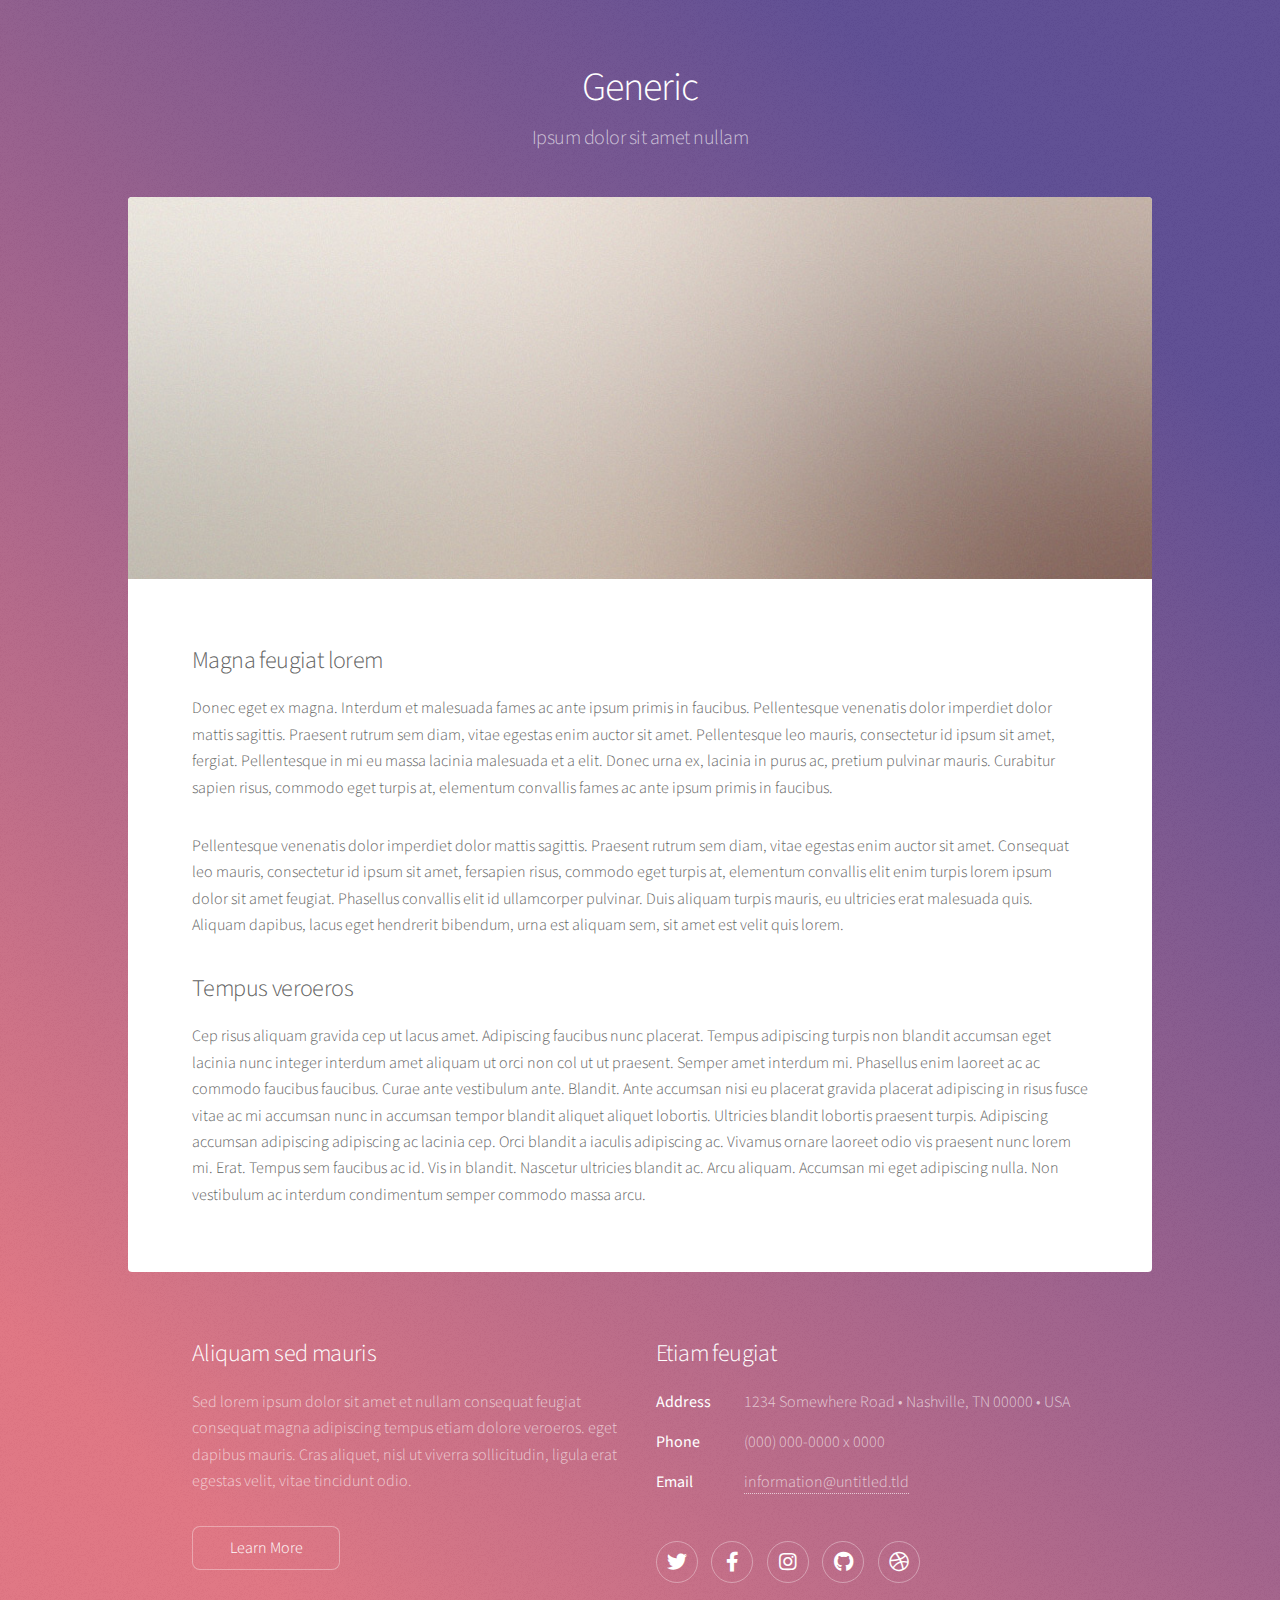
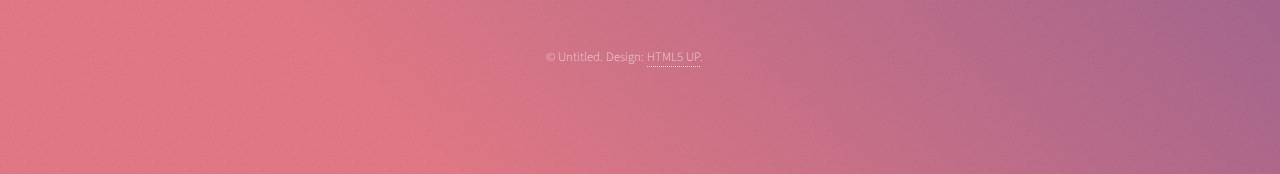
<file: .secret/html5up-stellar/generic.html>
<!DOCTYPE HTML>
<!--
	Stellar by HTML5 UP
	html5up.net | @ajlkn
	Free for personal and commercial use under the CCA 3.0 license (html5up.net/license)
-->
<html>
	<head>
		<title>Generic - Stellar by HTML5 UP</title>
		<meta charset="utf-8" />
		<meta name="viewport" content="width=device-width, initial-scale=1, user-scalable=no" />
		<link rel="stylesheet" href="assets/css/main.css" />
		<noscript><link rel="stylesheet" href="assets/css/noscript.css" /></noscript>
	</head>
	<body class="is-preload">

		<!-- Wrapper -->
			<div id="wrapper">

				<!-- Header -->
					<header id="header">
						<h1>Generic</h1>
						<p>Ipsum dolor sit amet nullam</p>
					</header>

				<!-- Main -->
					<div id="main">

						<!-- Content -->
							<section id="content" class="main">
								<span class="image main"><img src="images/pic04.jpg" alt="" /></span>
								<h2>Magna feugiat lorem</h2>
								<p>Donec eget ex magna. Interdum et malesuada fames ac ante ipsum primis in faucibus. Pellentesque venenatis dolor imperdiet dolor mattis sagittis. Praesent rutrum sem diam, vitae egestas enim auctor sit amet. Pellentesque leo mauris, consectetur id ipsum sit amet, fergiat. Pellentesque in mi eu massa lacinia malesuada et a elit. Donec urna ex, lacinia in purus ac, pretium pulvinar mauris. Curabitur sapien risus, commodo eget turpis at, elementum convallis fames ac ante ipsum primis in faucibus.</p>
								<p>Pellentesque venenatis dolor imperdiet dolor mattis sagittis. Praesent rutrum sem diam, vitae egestas enim auctor sit amet. Consequat leo mauris, consectetur id ipsum sit amet, fersapien risus, commodo eget turpis at, elementum convallis elit enim turpis lorem ipsum dolor sit amet feugiat. Phasellus convallis elit id ullamcorper pulvinar. Duis aliquam turpis mauris, eu ultricies erat malesuada quis. Aliquam dapibus, lacus eget hendrerit bibendum, urna est aliquam sem, sit amet est velit quis lorem.</p>
								<h2>Tempus veroeros</h2>
								<p>Cep risus aliquam gravida cep ut lacus amet. Adipiscing faucibus nunc placerat. Tempus adipiscing turpis non blandit accumsan eget lacinia nunc integer interdum amet aliquam ut orci non col ut ut praesent. Semper amet interdum mi. Phasellus enim laoreet ac ac commodo faucibus faucibus. Curae ante vestibulum ante. Blandit. Ante accumsan nisi eu placerat gravida placerat adipiscing in risus fusce vitae ac mi accumsan nunc in accumsan tempor blandit aliquet aliquet lobortis. Ultricies blandit lobortis praesent turpis. Adipiscing accumsan adipiscing adipiscing ac lacinia cep. Orci blandit a iaculis adipiscing ac. Vivamus ornare laoreet odio vis praesent nunc lorem mi. Erat. Tempus sem faucibus ac id. Vis in blandit. Nascetur ultricies blandit ac. Arcu aliquam. Accumsan mi eget adipiscing nulla. Non vestibulum ac interdum condimentum semper commodo massa arcu.</p>
							</section>

					</div>

				<!-- Footer -->
					<footer id="footer">
						<section>
							<h2>Aliquam sed mauris</h2>
							<p>Sed lorem ipsum dolor sit amet et nullam consequat feugiat consequat magna adipiscing tempus etiam dolore veroeros. eget dapibus mauris. Cras aliquet, nisl ut viverra sollicitudin, ligula erat egestas velit, vitae tincidunt odio.</p>
							<ul class="actions">
								<li><a href="#" class="button">Learn More</a></li>
							</ul>
						</section>
						<section>
							<h2>Etiam feugiat</h2>
							<dl class="alt">
								<dt>Address</dt>
								<dd>1234 Somewhere Road &bull; Nashville, TN 00000 &bull; USA</dd>
								<dt>Phone</dt>
								<dd>(000) 000-0000 x 0000</dd>
								<dt>Email</dt>
								<dd><a href="#">information@untitled.tld</a></dd>
							</dl>
							<ul class="icons">
								<li><a href="#" class="icon brands fa-twitter alt"><span class="label">Twitter</span></a></li>
								<li><a href="#" class="icon brands fa-facebook-f alt"><span class="label">Facebook</span></a></li>
								<li><a href="#" class="icon brands fa-instagram alt"><span class="label">Instagram</span></a></li>
								<li><a href="#" class="icon brands fa-github alt"><span class="label">GitHub</span></a></li>
								<li><a href="#" class="icon brands fa-dribbble alt"><span class="label">Dribbble</span></a></li>
							</ul>
						</section>
						<p class="copyright">&copy; Untitled. Design: <a href="https://html5up.net">HTML5 UP</a>.</p>
					</footer>

			</div>

		<!-- Scripts -->
			<script src="assets/js/jquery.min.js"></script>
			<script src="assets/js/jquery.scrollex.min.js"></script>
			<script src="assets/js/jquery.scrolly.min.js"></script>
			<script src="assets/js/browser.min.js"></script>
			<script src="assets/js/breakpoints.min.js"></script>
			<script src="assets/js/util.js"></script>
			<script src="assets/js/main.js"></script>

	</body>
</html>
</file>
<file: styles.css>
* {
  margin: 0;
  }



body{
    background-color: aliceblue;
    font-family: serif;
}

h1,h2 {
    text-align: center;
    background-color: antiquewhite;
    text-shadow: 2px 2px 3px lightblue;
    hyphens: auto;
}

h1{
    font-size: clamp(25px,3vw + 1rem, 50px);
}

h2{
    font-size: clamp(15px,2.5vw + 1rem, 40px);
    padding:  25px;
}

div p{
    background-color: white;
}

p{
    font-size: clamp(19.6px,2.05vw, 37px);
    line-height: 1.6;
    font-family: 'Gill Sans', 'Gill Sans MT', Calibri, 'Trebuchet MS', sans-serif;
    text-align: center;
    margin:0 auto;
    min-width: 400px;
    max-height: 500px;
    max-width: 1200px;
    text-align: justify;
    hyphens: auto;
    color: #000033;
    padding-left: 10px;
    margin-top:20px;
}

#maintitle{
    display: block;
	background-color: antiquewhite;
    padding: 8rem 0rem 0rem 0rem;
}

#enlaces{
    z-index: 0;
    top: 0;
    position: fixed;
	background-color: orange;
	width: 100%;
	display: flex;
	gap:20px;
    
}

#section1{
    
    background-color: white;
    display: flex;
}

.reference{

    display: block;
    text-align: right;
    font-size: clamp(22px,2vw, 37px);
    padding: 50px;
    
}

.reference a{
    font-family: 'Gill Sans', 'Gill Sans MT', Calibri, 'Trebuchet MS', sans-serif;
    font-style: italic;
    text-decoration: dashed;
}

.reference:focus{
outline: 2px solid #4da3ff;
}

#section2{
    display: flex;
    background-color: white;
}

#section2 p{
    padding-right: 10px;
    min-height: 450px;
    font-size: clamp(23px,2.6vw, 37px);
}

.link{
	
    color: wheat;
    font-weight: bold;
    font-family: Arial, Helvetica, sans-serif;
    text-decoration: dashed;
	padding: 1.5rem;
	text-align:center;
	background-color:darkorange;
	flex:1;
	font-size: 20px;
	transition:all .3s;
}

.link:hover{
	background-color: antiquewhite;
	color: black
	
}

footer{
    background-color: #222;
    border: 0px;
    padding: 50px;
}

#fake-legal small{
    color: whitesmoke;
}

#last-text{
    padding-left: 20px;
    padding-right: 20px;
    
    max-width: 1800px;
    text-align: justify;
    max-height: none;
}

#last-div{
    background-color: white;
}
</file>
<file: .secret/html5up-stellar/assets/css/noscript.css>
/*
	Stellar by HTML5 UP
	html5up.net | @ajlkn
	Free for personal and commercial use under the CCA 3.0 license (html5up.net/license)
*/

/* Header */

	body.is-preload #header.alt > * {
		opacity: 1;
	}

	body.is-preload #header.alt .logo {
		-moz-transform: none;
		-webkit-transform: none;
		-ms-transform: none;
		transform: none;
	}
</file>
<file: presentation.css>
html, body {
  height: 100%;
  margin: 0%;
}

html, body {
  height: 100%;
}
html, body {
  height: 100%;
  position: relative;
  display: flex;
  flex-direction: column;
  justify-content: space-between;
}

h1,h2{
    text-align: center;
    font-family: 'Courier New', Courier, monospace;
    color: whitesmoke;
    
}

#sobre-mi{
    display: flex;
    max-height: 400px;
    padding: 30px;
    min-width: 400px;
}

#sobre-mi img{
    
    padding:  8px;
    background-color: rgb(145, 207, 137);
    border-radius: 100%;
    border: 3px solid;
    
}

#sobre-mi p{
    padding-right:1rem ;
    min-width: 100px;
    padding-left: 40px;
    font-family: 'Courier New', Courier, monospace;
    text-align: justify;
    color: whitesmoke;
    font-weight: bold;
    font-size: clamp(10px,3vw, 37px);
}

body{
    background-color: rgb(58, 58, 58);
    font-family: serif;
}

#fake-legal{
    
    background-color: #222;
    border: 0px;
    padding: 50px;


}

#fake-legal small{
    color: whitesmoke;
    
}

header div{
    background-color: #222;
    padding: 30px;
}

header div a{
    color: aliceblue;
    text-decoration: dashed;
    font-size: 30px;
    background-color: rgb(58, 58, 58);
    padding: 5px;
    
    font-weight: bold;
}

#contactos{
    padding-top: 50px;
    padding-bottom: 50px;
    display: flex;
    z-index: 0;
	width: 100%;
	display: flex;
    justify-content: space-evenly;
    
}
</file>
<file: .secret/html5up-stellar/assets/css/main.css>
@import url(fontawesome-all.min.css);
@import 'https://fonts.googleapis.com/css?family=Source+Sans+Pro:300,400';

/*
	Stellar by HTML5 UP
	html5up.net | @ajlkn
	Free for personal and commercial use under the CCA 3.0 license (html5up.net/license)
*/

html, body, div, span, applet, object,
iframe, h1, h2, h3, h4, h5, h6, p, blockquote,
pre, a, abbr, acronym, address, big, cite,
code, del, dfn, em, img, ins, kbd, q, s, samp,
small, strike, strong, sub, sup, tt, var, b,
u, i, center, dl, dt, dd, ol, ul, li, fieldset,
form, label, legend, table, caption, tbody,
tfoot, thead, tr, th, td, article, aside,
canvas, details, embed, figure, figcaption,
footer, header, hgroup, menu, nav, output, ruby,
section, summary, time, mark, audio, video {
	margin: 0;
	padding: 0;
	border: 0;
	font-size: 100%;
	font: inherit;
	vertical-align: baseline;}

article, aside, details, figcaption, figure,
footer, header, hgroup, menu, nav, section {
	display: block;}

body {
	line-height: 1;
}

ol, ul {
	list-style: none;
}

blockquote, q {
	quotes: none;
}

	blockquote:before, blockquote:after, q:before, q:after {
		content: '';
		content: none;
	}

table {
	border-collapse: collapse;
	border-spacing: 0;
}

body {
	-webkit-text-size-adjust: none;
}

mark {
	background-color: transparent;
	color: inherit;
}

input::-moz-focus-inner {
	border: 0;
	padding: 0;
}

input, select, textarea {
	-moz-appearance: none;
	-webkit-appearance: none;
	-ms-appearance: none;
	appearance: none;
}

/* Basic */

	@-ms-viewport {
		width: device-width;
	}

	body {
		-ms-overflow-style: scrollbar;
	}

	@media screen and (max-width: 480px) {

		html, body {
			min-width: 320px;
		}

	}

	html {
		box-sizing: border-box;
	}

	*, *:before, *:after {
		box-sizing: inherit;
	}

	body {
		background-color: #935d8c;
		background-image: url("images/overlay.png"), -moz-linear-gradient(45deg, #e37682 15%, #5f4d93 85%);
		background-image: url("images/overlay.png"), -webkit-linear-gradient(45deg, #e37682 15%, #5f4d93 85%);
		background-image: url("images/overlay.png"), -ms-linear-gradient(45deg, #e37682 15%, #5f4d93 85%);
		background-image: url("images/overlay.png"), linear-gradient(45deg, #e37682 15%, #5f4d93 85%);
	}

		body.is-preload *, body.is-preload *:before, body.is-preload *:after {
			-moz-animation: none !important;
			-webkit-animation: none !important;
			-ms-animation: none !important;
			animation: none !important;
			-moz-transition: none !important;
			-webkit-transition: none !important;
			-ms-transition: none !important;
			transition: none !important;
		}

/* Type */

	body {
		background-color: #935d8c;
		color: rgba(255, 255, 255, 0.65);
	}

	body, input, select, textarea {
		font-family: "Source Sans Pro", Helvetica, sans-serif;
		font-size: 17pt;
		font-weight: 300;
		line-height: 1.65;
	}

		@media screen and (max-width: 1680px) {

			body, input, select, textarea {
				font-size: 14pt;
			}

		}

		@media screen and (max-width: 1280px) {

			body, input, select, textarea {
				font-size: 12pt;
			}

		}

		@media screen and (max-width: 360px) {

			body, input, select, textarea {
				font-size: 11pt;
			}

		}

	a {
		-moz-transition: color 0.2s ease, border-bottom 0.2s ease;
		-webkit-transition: color 0.2s ease, border-bottom 0.2s ease;
		-ms-transition: color 0.2s ease, border-bottom 0.2s ease;
		transition: color 0.2s ease, border-bottom 0.2s ease;
		text-decoration: none;
		border-bottom: dotted 1px;
		color: inherit;
	}

		a:hover {
			border-bottom-color: transparent;
		}

	strong, b {
		font-weight: 400;
	}

	em, i {
		font-style: italic;
	}

	p {
		margin: 0 0 2em 0;
	}

		p.content {
			-moz-columns: 20em 2;
			-webkit-columns: 20em 2;
			-ms-columns: 20em 2;
			columns: 20em 2;
			-moz-column-gap: 2em;
			-webkit-column-gap: 2em;
			-ms-column-gap: 2em;
			column-gap: 2em;
			text-align: justify;
		}

	h1, h2, h3, h4, h5, h6 {
		font-weight: 300;
		line-height: 1.5;
		margin: 0 0 0.7em 0;
		letter-spacing: -0.025em;
	}

		h1 a, h2 a, h3 a, h4 a, h5 a, h6 a {
			color: inherit;
			text-decoration: none;
		}

	h1 {
		font-size: 2.5em;
		line-height: 1.2;
	}

	h2 {
		font-size: 1.5em;
	}

	h3 {
		font-size: 1.25em;
	}

	h4 {
		font-size: 1.1em;
	}

	h5 {
		font-size: 0.9em;
	}

	h6 {
		font-size: 0.7em;
	}

	@media screen and (max-width: 736px) {

		h1 {
			font-size: 2em;
		}

	}

	sub {
		font-size: 0.8em;
		position: relative;
		top: 0.5em;
	}

	sup {
		font-size: 0.8em;
		position: relative;
		top: -0.5em;
	}

	blockquote {
		border-left: solid 4px;
		font-style: italic;
		margin: 0 0 2em 0;
		padding: 0.5em 0 0.5em 2em;
	}

	code {
		border-radius: 8px;
		border: solid 1px;
		font-family: "Courier New", monospace;
		font-size: 0.9em;
		margin: 0 0.25em;
		padding: 0.25em 0.65em;
	}

	pre {
		-webkit-overflow-scrolling: touch;
		font-family: "Courier New", monospace;
		font-size: 0.9em;
		margin: 0 0 2em 0;
	}

		pre code {
			display: block;
			line-height: 1.75;
			padding: 1em 1.5em;
			overflow-x: auto;
		}

	hr {
		border: 0;
		border-bottom: solid 1px;
		margin: 2em 0;
	}

		hr.major {
			margin: 3em 0;
		}

	.align-left {
		text-align: left;
	}

	.align-center {
		text-align: center;
	}

	.align-right {
		text-align: right;
	}

	input, select, textarea {
		color: #ffffff;
	}

	a:hover {
		color: #ffffff;
	}

	strong, b {
		color: #ffffff;
	}

	h1, h2, h3, h4, h5, h6 {
		color: #ffffff;
	}

	blockquote {
		border-left-color: rgba(255, 255, 255, 0.35);
	}

	code {
		background: rgba(255, 255, 255, 0.075);
		border-color: rgba(255, 255, 255, 0.35);
	}

	hr {
		border-bottom-color: rgba(255, 255, 255, 0.35);
	}

/* Row */

	.row {
		display: flex;
		flex-wrap: wrap;
		box-sizing: border-box;
		align-items: stretch;
	}

		.row > * {
			box-sizing: border-box;
		}

		.row.gtr-uniform > * > :last-child {
			margin-bottom: 0;
		}

		.row.aln-left {
			justify-content: flex-start;
		}

		.row.aln-center {
			justify-content: center;
		}

		.row.aln-right {
			justify-content: flex-end;
		}

		.row.aln-top {
			align-items: flex-start;
		}

		.row.aln-middle {
			align-items: center;
		}

		.row.aln-bottom {
			align-items: flex-end;
		}

		.row > .imp {
			order: -1;
		}

		.row > .col-1 {
			width: 8.33333%;
		}

		.row > .off-1 {
			margin-left: 8.33333%;
		}

		.row > .col-2 {
			width: 16.66667%;
		}

		.row > .off-2 {
			margin-left: 16.66667%;
		}

		.row > .col-3 {
			width: 25%;
		}

		.row > .off-3 {
			margin-left: 25%;
		}

		.row > .col-4 {
			width: 33.33333%;
		}

		.row > .off-4 {
			margin-left: 33.33333%;
		}

		.row > .col-5 {
			width: 41.66667%;
		}

		.row > .off-5 {
			margin-left: 41.66667%;
		}

		.row > .col-6 {
			width: 50%;
		}

		.row > .off-6 {
			margin-left: 50%;
		}

		.row > .col-7 {
			width: 58.33333%;
		}

		.row > .off-7 {
			margin-left: 58.33333%;
		}

		.row > .col-8 {
			width: 66.66667%;
		}

		.row > .off-8 {
			margin-left: 66.66667%;
		}

		.row > .col-9 {
			width: 75%;
		}

		.row > .off-9 {
			margin-left: 75%;
		}

		.row > .col-10 {
			width: 83.33333%;
		}

		.row > .off-10 {
			margin-left: 83.33333%;
		}

		.row > .col-11 {
			width: 91.66667%;
		}

		.row > .off-11 {
			margin-left: 91.66667%;
		}

		.row > .col-12 {
			width: 100%;
		}

		.row > .off-12 {
			margin-left: 100%;
		}

		.row.gtr-0 {
			margin-top: 0;
			margin-left: 0em;
		}

			.row.gtr-0 > * {
				padding: 0 0 0 0em;
			}

			.row.gtr-0.gtr-uniform {
				margin-top: 0em;
			}

				.row.gtr-0.gtr-uniform > * {
					padding-top: 0em;
				}

		.row.gtr-25 {
			margin-top: 0;
			margin-left: -0.375em;
		}

			.row.gtr-25 > * {
				padding: 0 0 0 0.375em;
			}

			.row.gtr-25.gtr-uniform {
				margin-top: -0.375em;
			}

				.row.gtr-25.gtr-uniform > * {
					padding-top: 0.375em;
				}

		.row.gtr-50 {
			margin-top: 0;
			margin-left: -0.75em;
		}

			.row.gtr-50 > * {
				padding: 0 0 0 0.75em;
			}

			.row.gtr-50.gtr-uniform {
				margin-top: -0.75em;
			}

				.row.gtr-50.gtr-uniform > * {
					padding-top: 0.75em;
				}

		.row {
			margin-top: 0;
			margin-left: -1.5em;
		}

			.row > * {
				padding: 0 0 0 1.5em;
			}

			.row.gtr-uniform {
				margin-top: -1.5em;
			}

				.row.gtr-uniform > * {
					padding-top: 1.5em;
				}

		.row.gtr-150 {
			margin-top: 0;
			margin-left: -2.25em;
		}

			.row.gtr-150 > * {
				padding: 0 0 0 2.25em;
			}

			.row.gtr-150.gtr-uniform {
				margin-top: -2.25em;
			}

				.row.gtr-150.gtr-uniform > * {
					padding-top: 2.25em;
				}

		.row.gtr-200 {
			margin-top: 0;
			margin-left: -3em;
		}

			.row.gtr-200 > * {
				padding: 0 0 0 3em;
			}

			.row.gtr-200.gtr-uniform {
				margin-top: -3em;
			}

				.row.gtr-200.gtr-uniform > * {
					padding-top: 3em;
				}

		@media screen and (max-width: 1680px) {

			.row {
				display: flex;
				flex-wrap: wrap;
				box-sizing: border-box;
				align-items: stretch;
			}

				.row > * {
					box-sizing: border-box;
				}

				.row.gtr-uniform > * > :last-child {
					margin-bottom: 0;
				}

				.row.aln-left {
					justify-content: flex-start;
				}

				.row.aln-center {
					justify-content: center;
				}

				.row.aln-right {
					justify-content: flex-end;
				}

				.row.aln-top {
					align-items: flex-start;
				}

				.row.aln-middle {
					align-items: center;
				}

				.row.aln-bottom {
					align-items: flex-end;
				}

				.row > .imp-xlarge {
					order: -1;
				}

				.row > .col-1-xlarge {
					width: 8.33333%;
				}

				.row > .off-1-xlarge {
					margin-left: 8.33333%;
				}

				.row > .col-2-xlarge {
					width: 16.66667%;
				}

				.row > .off-2-xlarge {
					margin-left: 16.66667%;
				}

				.row > .col-3-xlarge {
					width: 25%;
				}

				.row > .off-3-xlarge {
					margin-left: 25%;
				}

				.row > .col-4-xlarge {
					width: 33.33333%;
				}

				.row > .off-4-xlarge {
					margin-left: 33.33333%;
				}

				.row > .col-5-xlarge {
					width: 41.66667%;
				}

				.row > .off-5-xlarge {
					margin-left: 41.66667%;
				}

				.row > .col-6-xlarge {
					width: 50%;
				}

				.row > .off-6-xlarge {
					margin-left: 50%;
				}

				.row > .col-7-xlarge {
					width: 58.33333%;
				}

				.row > .off-7-xlarge {
					margin-left: 58.33333%;
				}

				.row > .col-8-xlarge {
					width: 66.66667%;
				}

				.row > .off-8-xlarge {
					margin-left: 66.66667%;
				}

				.row > .col-9-xlarge {
					width: 75%;
				}

				.row > .off-9-xlarge {
					margin-left: 75%;
				}

				.row > .col-10-xlarge {
					width: 83.33333%;
				}

				.row > .off-10-xlarge {
					margin-left: 83.33333%;
				}

				.row > .col-11-xlarge {
					width: 91.66667%;
				}

				.row > .off-11-xlarge {
					margin-left: 91.66667%;
				}

				.row > .col-12-xlarge {
					width: 100%;
				}

				.row > .off-12-xlarge {
					margin-left: 100%;
				}

				.row.gtr-0 {
					margin-top: 0;
					margin-left: 0em;
				}

					.row.gtr-0 > * {
						padding: 0 0 0 0em;
					}

					.row.gtr-0.gtr-uniform {
						margin-top: 0em;
					}

						.row.gtr-0.gtr-uniform > * {
							padding-top: 0em;
						}

				.row.gtr-25 {
					margin-top: 0;
					margin-left: -0.375em;
				}

					.row.gtr-25 > * {
						padding: 0 0 0 0.375em;
					}

					.row.gtr-25.gtr-uniform {
						margin-top: -0.375em;
					}

						.row.gtr-25.gtr-uniform > * {
							padding-top: 0.375em;
						}

				.row.gtr-50 {
					margin-top: 0;
					margin-left: -0.75em;
				}

					.row.gtr-50 > * {
						padding: 0 0 0 0.75em;
					}

					.row.gtr-50.gtr-uniform {
						margin-top: -0.75em;
					}

						.row.gtr-50.gtr-uniform > * {
							padding-top: 0.75em;
						}

				.row {
					margin-top: 0;
					margin-left: -1.5em;
				}

					.row > * {
						padding: 0 0 0 1.5em;
					}

					.row.gtr-uniform {
						margin-top: -1.5em;
					}

						.row.gtr-uniform > * {
							padding-top: 1.5em;
						}

				.row.gtr-150 {
					margin-top: 0;
					margin-left: -2.25em;
				}

					.row.gtr-150 > * {
						padding: 0 0 0 2.25em;
					}

					.row.gtr-150.gtr-uniform {
						margin-top: -2.25em;
					}

						.row.gtr-150.gtr-uniform > * {
							padding-top: 2.25em;
						}

				.row.gtr-200 {
					margin-top: 0;
					margin-left: -3em;
				}

					.row.gtr-200 > * {
						padding: 0 0 0 3em;
					}

					.row.gtr-200.gtr-uniform {
						margin-top: -3em;
					}

						.row.gtr-200.gtr-uniform > * {
							padding-top: 3em;
						}

		}

		@media screen and (max-width: 1280px) {

			.row {
				display: flex;
				flex-wrap: wrap;
				box-sizing: border-box;
				align-items: stretch;
			}

				.row > * {
					box-sizing: border-box;
				}

				.row.gtr-uniform > * > :last-child {
					margin-bottom: 0;
				}

				.row.aln-left {
					justify-content: flex-start;
				}

				.row.aln-center {
					justify-content: center;
				}

				.row.aln-right {
					justify-content: flex-end;
				}

				.row.aln-top {
					align-items: flex-start;
				}

				.row.aln-middle {
					align-items: center;
				}

				.row.aln-bottom {
					align-items: flex-end;
				}

				.row > .imp-large {
					order: -1;
				}

				.row > .col-1-large {
					width: 8.33333%;
				}

				.row > .off-1-large {
					margin-left: 8.33333%;
				}

				.row > .col-2-large {
					width: 16.66667%;
				}

				.row > .off-2-large {
					margin-left: 16.66667%;
				}

				.row > .col-3-large {
					width: 25%;
				}

				.row > .off-3-large {
					margin-left: 25%;
				}

				.row > .col-4-large {
					width: 33.33333%;
				}

				.row > .off-4-large {
					margin-left: 33.33333%;
				}

				.row > .col-5-large {
					width: 41.66667%;
				}

				.row > .off-5-large {
					margin-left: 41.66667%;
				}

				.row > .col-6-large {
					width: 50%;
				}

				.row > .off-6-large {
					margin-left: 50%;
				}

				.row > .col-7-large {
					width: 58.33333%;
				}

				.row > .off-7-large {
					margin-left: 58.33333%;
				}

				.row > .col-8-large {
					width: 66.66667%;
				}

				.row > .off-8-large {
					margin-left: 66.66667%;
				}

				.row > .col-9-large {
					width: 75%;
				}

				.row > .off-9-large {
					margin-left: 75%;
				}

				.row > .col-10-large {
					width: 83.33333%;
				}

				.row > .off-10-large {
					margin-left: 83.33333%;
				}

				.row > .col-11-large {
					width: 91.66667%;
				}

				.row > .off-11-large {
					margin-left: 91.66667%;
				}

				.row > .col-12-large {
					width: 100%;
				}

				.row > .off-12-large {
					margin-left: 100%;
				}

				.row.gtr-0 {
					margin-top: 0;
					margin-left: 0em;
				}

					.row.gtr-0 > * {
						padding: 0 0 0 0em;
					}

					.row.gtr-0.gtr-uniform {
						margin-top: 0em;
					}

						.row.gtr-0.gtr-uniform > * {
							padding-top: 0em;
						}

				.row.gtr-25 {
					margin-top: 0;
					margin-left: -0.375em;
				}

					.row.gtr-25 > * {
						padding: 0 0 0 0.375em;
					}

					.row.gtr-25.gtr-uniform {
						margin-top: -0.375em;
					}

						.row.gtr-25.gtr-uniform > * {
							padding-top: 0.375em;
						}

				.row.gtr-50 {
					margin-top: 0;
					margin-left: -0.75em;
				}

					.row.gtr-50 > * {
						padding: 0 0 0 0.75em;
					}

					.row.gtr-50.gtr-uniform {
						margin-top: -0.75em;
					}

						.row.gtr-50.gtr-uniform > * {
							padding-top: 0.75em;
						}

				.row {
					margin-top: 0;
					margin-left: -1.5em;
				}

					.row > * {
						padding: 0 0 0 1.5em;
					}

					.row.gtr-uniform {
						margin-top: -1.5em;
					}

						.row.gtr-uniform > * {
							padding-top: 1.5em;
						}

				.row.gtr-150 {
					margin-top: 0;
					margin-left: -2.25em;
				}

					.row.gtr-150 > * {
						padding: 0 0 0 2.25em;
					}

					.row.gtr-150.gtr-uniform {
						margin-top: -2.25em;
					}

						.row.gtr-150.gtr-uniform > * {
							padding-top: 2.25em;
						}

				.row.gtr-200 {
					margin-top: 0;
					margin-left: -3em;
				}

					.row.gtr-200 > * {
						padding: 0 0 0 3em;
					}

					.row.gtr-200.gtr-uniform {
						margin-top: -3em;
					}

						.row.gtr-200.gtr-uniform > * {
							padding-top: 3em;
						}

		}

		@media screen and (max-width: 980px) {

			.row {
				display: flex;
				flex-wrap: wrap;
				box-sizing: border-box;
				align-items: stretch;
			}

				.row > * {
					box-sizing: border-box;
				}

				.row.gtr-uniform > * > :last-child {
					margin-bottom: 0;
				}

				.row.aln-left {
					justify-content: flex-start;
				}

				.row.aln-center {
					justify-content: center;
				}

				.row.aln-right {
					justify-content: flex-end;
				}

				.row.aln-top {
					align-items: flex-start;
				}

				.row.aln-middle {
					align-items: center;
				}

				.row.aln-bottom {
					align-items: flex-end;
				}

				.row > .imp-medium {
					order: -1;
				}

				.row > .col-1-medium {
					width: 8.33333%;
				}

				.row > .off-1-medium {
					margin-left: 8.33333%;
				}

				.row > .col-2-medium {
					width: 16.66667%;
				}

				.row > .off-2-medium {
					margin-left: 16.66667%;
				}

				.row > .col-3-medium {
					width: 25%;
				}

				.row > .off-3-medium {
					margin-left: 25%;
				}

				.row > .col-4-medium {
					width: 33.33333%;
				}

				.row > .off-4-medium {
					margin-left: 33.33333%;
				}

				.row > .col-5-medium {
					width: 41.66667%;
				}

				.row > .off-5-medium {
					margin-left: 41.66667%;
				}

				.row > .col-6-medium {
					width: 50%;
				}

				.row > .off-6-medium {
					margin-left: 50%;
				}

				.row > .col-7-medium {
					width: 58.33333%;
				}

				.row > .off-7-medium {
					margin-left: 58.33333%;
				}

				.row > .col-8-medium {
					width: 66.66667%;
				}

				.row > .off-8-medium {
					margin-left: 66.66667%;
				}

				.row > .col-9-medium {
					width: 75%;
				}

				.row > .off-9-medium {
					margin-left: 75%;
				}

				.row > .col-10-medium {
					width: 83.33333%;
				}

				.row > .off-10-medium {
					margin-left: 83.33333%;
				}

				.row > .col-11-medium {
					width: 91.66667%;
				}

				.row > .off-11-medium {
					margin-left: 91.66667%;
				}

				.row > .col-12-medium {
					width: 100%;
				}

				.row > .off-12-medium {
					margin-left: 100%;
				}

				.row.gtr-0 {
					margin-top: 0;
					margin-left: 0em;
				}

					.row.gtr-0 > * {
						padding: 0 0 0 0em;
					}

					.row.gtr-0.gtr-uniform {
						margin-top: 0em;
					}

						.row.gtr-0.gtr-uniform > * {
							padding-top: 0em;
						}

				.row.gtr-25 {
					margin-top: 0;
					margin-left: -0.375em;
				}

					.row.gtr-25 > * {
						padding: 0 0 0 0.375em;
					}

					.row.gtr-25.gtr-uniform {
						margin-top: -0.375em;
					}

						.row.gtr-25.gtr-uniform > * {
							padding-top: 0.375em;
						}

				.row.gtr-50 {
					margin-top: 0;
					margin-left: -0.75em;
				}

					.row.gtr-50 > * {
						padding: 0 0 0 0.75em;
					}

					.row.gtr-50.gtr-uniform {
						margin-top: -0.75em;
					}

						.row.gtr-50.gtr-uniform > * {
							padding-top: 0.75em;
						}

				.row {
					margin-top: 0;
					margin-left: -1.5em;
				}

					.row > * {
						padding: 0 0 0 1.5em;
					}

					.row.gtr-uniform {
						margin-top: -1.5em;
					}

						.row.gtr-uniform > * {
							padding-top: 1.5em;
						}

				.row.gtr-150 {
					margin-top: 0;
					margin-left: -2.25em;
				}

					.row.gtr-150 > * {
						padding: 0 0 0 2.25em;
					}

					.row.gtr-150.gtr-uniform {
						margin-top: -2.25em;
					}

						.row.gtr-150.gtr-uniform > * {
							padding-top: 2.25em;
						}

				.row.gtr-200 {
					margin-top: 0;
					margin-left: -3em;
				}

					.row.gtr-200 > * {
						padding: 0 0 0 3em;
					}

					.row.gtr-200.gtr-uniform {
						margin-top: -3em;
					}

						.row.gtr-200.gtr-uniform > * {
							padding-top: 3em;
						}

		}

		@media screen and (max-width: 736px) {

			.row {
				display: flex;
				flex-wrap: wrap;
				box-sizing: border-box;
				align-items: stretch;
			}

				.row > * {
					box-sizing: border-box;
				}

				.row.gtr-uniform > * > :last-child {
					margin-bottom: 0;
				}

				.row.aln-left {
					justify-content: flex-start;
				}

				.row.aln-center {
					justify-content: center;
				}

				.row.aln-right {
					justify-content: flex-end;
				}

				.row.aln-top {
					align-items: flex-start;
				}

				.row.aln-middle {
					align-items: center;
				}

				.row.aln-bottom {
					align-items: flex-end;
				}

				.row > .imp-small {
					order: -1;
				}

				.row > .col-1-small {
					width: 8.33333%;
				}

				.row > .off-1-small {
					margin-left: 8.33333%;
				}

				.row > .col-2-small {
					width: 16.66667%;
				}

				.row > .off-2-small {
					margin-left: 16.66667%;
				}

				.row > .col-3-small {
					width: 25%;
				}

				.row > .off-3-small {
					margin-left: 25%;
				}

				.row > .col-4-small {
					width: 33.33333%;
				}

				.row > .off-4-small {
					margin-left: 33.33333%;
				}

				.row > .col-5-small {
					width: 41.66667%;
				}

				.row > .off-5-small {
					margin-left: 41.66667%;
				}

				.row > .col-6-small {
					width: 50%;
				}

				.row > .off-6-small {
					margin-left: 50%;
				}

				.row > .col-7-small {
					width: 58.33333%;
				}

				.row > .off-7-small {
					margin-left: 58.33333%;
				}

				.row > .col-8-small {
					width: 66.66667%;
				}

				.row > .off-8-small {
					margin-left: 66.66667%;
				}

				.row > .col-9-small {
					width: 75%;
				}

				.row > .off-9-small {
					margin-left: 75%;
				}

				.row > .col-10-small {
					width: 83.33333%;
				}

				.row > .off-10-small {
					margin-left: 83.33333%;
				}

				.row > .col-11-small {
					width: 91.66667%;
				}

				.row > .off-11-small {
					margin-left: 91.66667%;
				}

				.row > .col-12-small {
					width: 100%;
				}

				.row > .off-12-small {
					margin-left: 100%;
				}

				.row.gtr-0 {
					margin-top: 0;
					margin-left: 0em;
				}

					.row.gtr-0 > * {
						padding: 0 0 0 0em;
					}

					.row.gtr-0.gtr-uniform {
						margin-top: 0em;
					}

						.row.gtr-0.gtr-uniform > * {
							padding-top: 0em;
						}

				.row.gtr-25 {
					margin-top: 0;
					margin-left: -0.25em;
				}

					.row.gtr-25 > * {
						padding: 0 0 0 0.25em;
					}

					.row.gtr-25.gtr-uniform {
						margin-top: -0.25em;
					}

						.row.gtr-25.gtr-uniform > * {
							padding-top: 0.25em;
						}

				.row.gtr-50 {
					margin-top: 0;
					margin-left: -0.5em;
				}

					.row.gtr-50 > * {
						padding: 0 0 0 0.5em;
					}

					.row.gtr-50.gtr-uniform {
						margin-top: -0.5em;
					}

						.row.gtr-50.gtr-uniform > * {
							padding-top: 0.5em;
						}

				.row {
					margin-top: 0;
					margin-left: -1em;
				}

					.row > * {
						padding: 0 0 0 1em;
					}

					.row.gtr-uniform {
						margin-top: -1em;
					}

						.row.gtr-uniform > * {
							padding-top: 1em;
						}

				.row.gtr-150 {
					margin-top: 0;
					margin-left: -1.5em;
				}

					.row.gtr-150 > * {
						padding: 0 0 0 1.5em;
					}

					.row.gtr-150.gtr-uniform {
						margin-top: -1.5em;
					}

						.row.gtr-150.gtr-uniform > * {
							padding-top: 1.5em;
						}

				.row.gtr-200 {
					margin-top: 0;
					margin-left: -2em;
				}

					.row.gtr-200 > * {
						padding: 0 0 0 2em;
					}

					.row.gtr-200.gtr-uniform {
						margin-top: -2em;
					}

						.row.gtr-200.gtr-uniform > * {
							padding-top: 2em;
						}

		}

		@media screen and (max-width: 480px) {

			.row {
				display: flex;
				flex-wrap: wrap;
				box-sizing: border-box;
				align-items: stretch;
			}

				.row > * {
					box-sizing: border-box;
				}

				.row.gtr-uniform > * > :last-child {
					margin-bottom: 0;
				}

				.row.aln-left {
					justify-content: flex-start;
				}

				.row.aln-center {
					justify-content: center;
				}

				.row.aln-right {
					justify-content: flex-end;
				}

				.row.aln-top {
					align-items: flex-start;
				}

				.row.aln-middle {
					align-items: center;
				}

				.row.aln-bottom {
					align-items: flex-end;
				}

				.row > .imp-xsmall {
					order: -1;
				}

				.row > .col-1-xsmall {
					width: 8.33333%;
				}

				.row > .off-1-xsmall {
					margin-left: 8.33333%;
				}

				.row > .col-2-xsmall {
					width: 16.66667%;
				}

				.row > .off-2-xsmall {
					margin-left: 16.66667%;
				}

				.row > .col-3-xsmall {
					width: 25%;
				}

				.row > .off-3-xsmall {
					margin-left: 25%;
				}

				.row > .col-4-xsmall {
					width: 33.33333%;
				}

				.row > .off-4-xsmall {
					margin-left: 33.33333%;
				}

				.row > .col-5-xsmall {
					width: 41.66667%;
				}

				.row > .off-5-xsmall {
					margin-left: 41.66667%;
				}

				.row > .col-6-xsmall {
					width: 50%;
				}

				.row > .off-6-xsmall {
					margin-left: 50%;
				}

				.row > .col-7-xsmall {
					width: 58.33333%;
				}

				.row > .off-7-xsmall {
					margin-left: 58.33333%;
				}

				.row > .col-8-xsmall {
					width: 66.66667%;
				}

				.row > .off-8-xsmall {
					margin-left: 66.66667%;
				}

				.row > .col-9-xsmall {
					width: 75%;
				}

				.row > .off-9-xsmall {
					margin-left: 75%;
				}

				.row > .col-10-xsmall {
					width: 83.33333%;
				}

				.row > .off-10-xsmall {
					margin-left: 83.33333%;
				}

				.row > .col-11-xsmall {
					width: 91.66667%;
				}

				.row > .off-11-xsmall {
					margin-left: 91.66667%;
				}

				.row > .col-12-xsmall {
					width: 100%;
				}

				.row > .off-12-xsmall {
					margin-left: 100%;
				}

				.row.gtr-0 {
					margin-top: 0;
					margin-left: 0em;
				}

					.row.gtr-0 > * {
						padding: 0 0 0 0em;
					}

					.row.gtr-0.gtr-uniform {
						margin-top: 0em;
					}

						.row.gtr-0.gtr-uniform > * {
							padding-top: 0em;
						}

				.row.gtr-25 {
					margin-top: 0;
					margin-left: -0.3125em;
				}

					.row.gtr-25 > * {
						padding: 0 0 0 0.3125em;
					}

					.row.gtr-25.gtr-uniform {
						margin-top: -0.3125em;
					}

						.row.gtr-25.gtr-uniform > * {
							padding-top: 0.3125em;
						}

				.row.gtr-50 {
					margin-top: 0;
					margin-left: -0.625em;
				}

					.row.gtr-50 > * {
						padding: 0 0 0 0.625em;
					}

					.row.gtr-50.gtr-uniform {
						margin-top: -0.625em;
					}

						.row.gtr-50.gtr-uniform > * {
							padding-top: 0.625em;
						}

				.row {
					margin-top: 0;
					margin-left: -1.25em;
				}

					.row > * {
						padding: 0 0 0 1.25em;
					}

					.row.gtr-uniform {
						margin-top: -1.25em;
					}

						.row.gtr-uniform > * {
							padding-top: 1.25em;
						}

				.row.gtr-150 {
					margin-top: 0;
					margin-left: -1.875em;
				}

					.row.gtr-150 > * {
						padding: 0 0 0 1.875em;
					}

					.row.gtr-150.gtr-uniform {
						margin-top: -1.875em;
					}

						.row.gtr-150.gtr-uniform > * {
							padding-top: 1.875em;
						}

				.row.gtr-200 {
					margin-top: 0;
					margin-left: -2.5em;
				}

					.row.gtr-200 > * {
						padding: 0 0 0 2.5em;
					}

					.row.gtr-200.gtr-uniform {
						margin-top: -2.5em;
					}

						.row.gtr-200.gtr-uniform > * {
							padding-top: 2.5em;
						}

		}

/* Box */

	.box {
		border-radius: 8px;
		border: solid;
		margin-bottom: 2em;
		padding: 1.5em;
	}

		.box > :last-child,
		.box > :last-child > :last-child,
		.box > :last-child > :last-child > :last-child {
			margin-bottom: 0;
		}

		.box.alt {
			border: 0;
			border-radius: 0;
			padding: 0;
		}

	.box {
		border-color: rgba(255, 255, 255, 0.35);
	}

/* Button */

	input[type="submit"],
	input[type="reset"],
	input[type="button"],
	button,
	.button {
		-moz-appearance: none;
		-webkit-appearance: none;
		-ms-appearance: none;
		appearance: none;
		-moz-transition: background-color 0.2s ease-in-out, color 0.2s ease-in-out;
		-webkit-transition: background-color 0.2s ease-in-out, color 0.2s ease-in-out;
		-ms-transition: background-color 0.2s ease-in-out, color 0.2s ease-in-out;
		transition: background-color 0.2s ease-in-out, color 0.2s ease-in-out;
		border-radius: 8px;
		border: 0;
		cursor: pointer;
		display: inline-block;
		font-weight: 300;
		height: 2.75em;
		line-height: 2.75em;
		min-width: 9.25em;
		padding: 0 1.5em;
		text-align: center;
		text-decoration: none;
		white-space: nowrap;
	}

		input[type="submit"].icon,
		input[type="reset"].icon,
		input[type="button"].icon,
		button.icon,
		.button.icon {
			padding-left: 1.35em;
		}

			input[type="submit"].icon:before,
			input[type="reset"].icon:before,
			input[type="button"].icon:before,
			button.icon:before,
			.button.icon:before {
				margin-right: 0.5em;
			}

		input[type="submit"].fit,
		input[type="reset"].fit,
		input[type="button"].fit,
		button.fit,
		.button.fit {
			width: 100%;
		}

		input[type="submit"].small,
		input[type="reset"].small,
		input[type="button"].small,
		button.small,
		.button.small {
			font-size: 0.8em;
		}

		input[type="submit"].large,
		input[type="reset"].large,
		input[type="button"].large,
		button.large,
		.button.large {
			font-size: 1.35em;
		}

		input[type="submit"].disabled, input[type="submit"]:disabled,
		input[type="reset"].disabled,
		input[type="reset"]:disabled,
		input[type="button"].disabled,
		input[type="button"]:disabled,
		button.disabled,
		button:disabled,
		.button.disabled,
		.button:disabled {
			pointer-events: none;
			opacity: 0.25;
		}

		@media screen and (max-width: 736px) {

			input[type="submit"],
			input[type="reset"],
			input[type="button"],
			button,
			.button {
				min-width: 0;
			}

		}

	input[type="submit"],
	input[type="reset"],
	input[type="button"],
	button,
	.button {
		background-color: transparent;
		box-shadow: inset 0 0 0 1px rgba(255, 255, 255, 0.35);
		color: #ffffff !important;
	}

		input[type="submit"]:hover,
		input[type="reset"]:hover,
		input[type="button"]:hover,
		button:hover,
		.button:hover {
			background-color: rgba(255, 255, 255, 0.075);
		}

		input[type="submit"]:active,
		input[type="reset"]:active,
		input[type="button"]:active,
		button:active,
		.button:active {
			background-color: rgba(255, 255, 255, 0.2);
		}

		input[type="submit"].icon:before,
		input[type="reset"].icon:before,
		input[type="button"].icon:before,
		button.icon:before,
		.button.icon:before {
			color: rgba(255, 255, 255, 0.5);
		}

		input[type="submit"].primary,
		input[type="reset"].primary,
		input[type="button"].primary,
		button.primary,
		.button.primary {
			background-color: #8cc9f0;
			color: #ffffff !important;
			box-shadow: none;
		}

			input[type="submit"].primary:hover,
			input[type="reset"].primary:hover,
			input[type="button"].primary:hover,
			button.primary:hover,
			.button.primary:hover {
				background-color: #9acff2;
			}

			input[type="submit"].primary:active,
			input[type="reset"].primary:active,
			input[type="button"].primary:active,
			button.primary:active,
			.button.primary:active {
				background-color: #7ec3ee;
			}

			input[type="submit"].primary.icon:before,
			input[type="reset"].primary.icon:before,
			input[type="button"].primary.icon:before,
			button.primary.icon:before,
			.button.primary.icon:before {
				color: #ffffff !important;
			}

/* Form */

	form {
		margin: 0 0 2em 0;
	}

	label {
		display: block;
		font-size: 0.9em;
		font-weight: 400;
		margin: 0 0 1em 0;
	}

	input[type="text"],
	input[type="password"],
	input[type="email"],
	select,
	textarea {
		-moz-appearance: none;
		-webkit-appearance: none;
		-ms-appearance: none;
		appearance: none;
		border-radius: 8px;
		border: solid 1px;
		color: inherit;
		display: block;
		outline: 0;
		padding: 0 1em;
		text-decoration: none;
		width: 100%;
	}

		input[type="text"]:invalid,
		input[type="password"]:invalid,
		input[type="email"]:invalid,
		select:invalid,
		textarea:invalid {
			box-shadow: none;
		}

	select {
		background-size: 1.25rem;
		background-repeat: no-repeat;
		background-position: calc(100% - 1rem) center;
		height: 2.75em;
		padding-right: 2.75em;
		text-overflow: ellipsis;
	}

		select:focus::-ms-value {
			background-color: transparent;
		}

		select::-ms-expand {
			display: none;
		}

	input[type="text"],
	input[type="password"],
	input[type="email"],
	select {
		height: 2.75em;
	}

	textarea {
		padding: 0.75em 1em;
	}

	input[type="checkbox"],
	input[type="radio"] {
		-moz-appearance: none;
		-webkit-appearance: none;
		-ms-appearance: none;
		appearance: none;
		display: block;
		float: left;
		margin-right: -2em;
		opacity: 0;
		width: 1em;
		z-index: -1;
	}

		input[type="checkbox"] + label,
		input[type="radio"] + label {
			text-decoration: none;
			cursor: pointer;
			display: inline-block;
			font-size: 1em;
			font-weight: 300;
			padding-left: 2.4em;
			padding-right: 0.75em;
			position: relative;
		}

			input[type="checkbox"] + label:before,
			input[type="radio"] + label:before {
				-moz-osx-font-smoothing: grayscale;
				-webkit-font-smoothing: antialiased;
				display: inline-block;
				font-style: normal;
				font-variant: normal;
				text-rendering: auto;
				line-height: 1;
				text-transform: none !important;
				font-family: 'Font Awesome 5 Free';
				font-weight: 900;
			}

			input[type="checkbox"] + label:before,
			input[type="radio"] + label:before {
				border-radius: 8px;
				border: solid 1px;
				content: '';
				display: inline-block;
				font-size: 0.8em;
				height: 2.0625em;
				left: 0;
				line-height: 2.0625em;
				position: absolute;
				text-align: center;
				top: 0;
				width: 2.0625em;
			}

		input[type="checkbox"]:checked + label:before,
		input[type="radio"]:checked + label:before {
			content: '\f00c';
		}

	input[type="checkbox"] + label:before {
		border-radius: 8px;
	}

	input[type="radio"] + label:before {
		border-radius: 100%;
	}

	::-webkit-input-placeholder {
		opacity: 1.0;
	}

	:-moz-placeholder {
		opacity: 1.0;
	}

	::-moz-placeholder {
		opacity: 1.0;
	}

	:-ms-input-placeholder {
		opacity: 1.0;
	}

	label {
		color: #ffffff;
	}

	input[type="text"],
	input[type="password"],
	input[type="email"],
	select,
	textarea {
		background-color: rgba(255, 255, 255, 0.075);
		border-color: rgba(255, 255, 255, 0.35);
	}

		input[type="text"]:focus,
		input[type="password"]:focus,
		input[type="email"]:focus,
		select:focus,
		textarea:focus {
			border-color: #8cc9f0;
			box-shadow: 0 0 0 1px #8cc9f0;
		}

	select {
		background-image: url("data:image/svg+xml;charset=utf8,%3Csvg xmlns='http://www.w3.org/2000/svg' width='40' height='40' preserveAspectRatio='none' viewBox='0 0 40 40'%3E%3Cpath d='M9.4,12.3l10.4,10.4l10.4-10.4c0.2-0.2,0.5-0.4,0.9-0.4c0.3,0,0.6,0.1,0.9,0.4l3.3,3.3c0.2,0.2,0.4,0.5,0.4,0.9 c0,0.4-0.1,0.6-0.4,0.9L20.7,31.9c-0.2,0.2-0.5,0.4-0.9,0.4c-0.3,0-0.6-0.1-0.9-0.4L4.3,17.3c-0.2-0.2-0.4-0.5-0.4-0.9 c0-0.4,0.1-0.6,0.4-0.9l3.3-3.3c0.2-0.2,0.5-0.4,0.9-0.4S9.1,12.1,9.4,12.3z' fill='rgba(255, 255, 255, 0.35)' /%3E%3C/svg%3E");
	}

		select option {
			color: #ffffff;
			background: #935d8c;
		}

	input[type="checkbox"] + label,
	input[type="radio"] + label {
		color: rgba(255, 255, 255, 0.65);
	}

		input[type="checkbox"] + label:before,
		input[type="radio"] + label:before {
			background: rgba(255, 255, 255, 0.075);
			border-color: rgba(255, 255, 255, 0.35);
		}

	input[type="checkbox"]:checked + label:before,
	input[type="radio"]:checked + label:before {
		background-color: #ffffff;
		border-color: #ffffff;
		color: #935d8c;
	}

	input[type="checkbox"]:focus + label:before,
	input[type="radio"]:focus + label:before {
		border-color: #8cc9f0;
		box-shadow: 0 0 0 1px #8cc9f0;
	}

	::-webkit-input-placeholder {
		color: rgba(255, 255, 255, 0.5) !important;
	}

	:-moz-placeholder {
		color: rgba(255, 255, 255, 0.5) !important;
	}

	::-moz-placeholder {
		color: rgba(255, 255, 255, 0.5) !important;
	}

	:-ms-input-placeholder {
		color: rgba(255, 255, 255, 0.5) !important;
	}

	.formerize-placeholder {
		color: rgba(255, 255, 255, 0.5) !important;
	}

/* Icon */

	.icon {
		text-decoration: none;
		-moz-transition: background-color 0.2s ease-in-out, color 0.2s ease-in-out;
		-webkit-transition: background-color 0.2s ease-in-out, color 0.2s ease-in-out;
		-ms-transition: background-color 0.2s ease-in-out, color 0.2s ease-in-out;
		transition: background-color 0.2s ease-in-out, color 0.2s ease-in-out;
		border-bottom: none;
		position: relative;
	}

		.icon:before {
			-moz-osx-font-smoothing: grayscale;
			-webkit-font-smoothing: antialiased;
			display: inline-block;
			font-style: normal;
			font-variant: normal;
			text-rendering: auto;
			line-height: 1;
			text-transform: none !important;
			font-family: 'Font Awesome 5 Free';
			font-weight: 400;
		}

		.icon > .label {
			display: none;
		}

		.icon:before {
			line-height: solid;
		}

		.icon.solid:before {
			font-weight: 900;
		}

		.icon.brands:before {
			font-family: 'Font Awesome 5 Brands';
		}

		.icon.major {
			border: solid 1px;
			display: inline-block;
			border-radius: 100%;
			padding: 0.65em;
			margin: 0 0 2em 0;
			cursor: default;
		}

			.icon.major:before {
				display: inline-block;
				font-size: 6.25rem;
				width: 2.25em;
				height: 2.25em;
				line-height: 2.2em;
				border-radius: 100%;
				border: solid 1px;
				text-align: center;
			}

		.icon.alt {
			display: inline-block;
			border: solid 1px;
			border-radius: 100%;
		}

			.icon.alt:before {
				display: block;
				font-size: 1.25em;
				width: 2em;
				height: 2em;
				text-align: center;
				line-height: 2em;
			}

		.icon.style1 {
			color: #efa8b0;
		}

		.icon.style2 {
			color: #c79cc8;
		}

		.icon.style3 {
			color: #a89cc8;
		}

		.icon.style4 {
			color: #9bb2e1;
		}

		.icon.style5 {
			color: #8cc9f0;
		}

		@media screen and (max-width: 1680px) {

			.icon.major:before {
				font-size: 5.5rem;
			}

		}

		@media screen and (max-width: 1280px) {

			.icon.major:before {
				font-size: 4.75rem;
			}

		}

		@media screen and (max-width: 736px) {

			.icon.major {
				margin: 0 0 1.5em 0;
				padding: 0.35em;
			}

				.icon.major:before {
					font-size: 3.5rem;
				}

		}

	.icon.major {
		border-color: rgba(255, 255, 255, 0.35);
	}

		.icon.major:before {
			border-color: rgba(255, 255, 255, 0.35);
		}

	.icon.alt {
		border-color: rgba(255, 255, 255, 0.35);
		color: #ffffff;
	}

		.icon.alt:hover {
			background-color: rgba(255, 255, 255, 0.075);
		}

		.icon.alt:active {
			background-color: rgba(255, 255, 255, 0.2);
		}

/* Image */

	.image {
		border-radius: 8px;
		border: 0;
		display: inline-block;
		position: relative;
	}

		.image img {
			border-radius: 8px;
			display: block;
		}

		.image.left, .image.right {
			max-width: 40%;
		}

			.image.left img, .image.right img {
				width: 100%;
			}

		.image.left {
			float: left;
			margin: 0 1.5em 1em 0;
			top: 0.25em;
		}

		.image.right {
			float: right;
			margin: 0 0 1em 1.5em;
			top: 0.25em;
		}

		.image.fit {
			display: block;
			margin: 0 0 2em 0;
			width: 100%;
		}

			.image.fit img {
				width: 100%;
			}

		.image.main {
			display: block;
			margin: 0 0 3em 0;
			width: 100%;
		}

			.image.main img {
				width: 100%;
			}

/* List */

	ol {
		list-style: decimal;
		margin: 0 0 2em 0;
		padding-left: 1.25em;
	}

		ol li {
			padding-left: 0.25em;
		}

	ul {
		list-style: disc;
		margin: 0 0 2em 0;
		padding-left: 1em;
	}

		ul li {
			padding-left: 0.5em;
		}

		ul.alt {
			list-style: none;
			padding-left: 0;
		}

			ul.alt li {
				border-top: solid 1px;
				padding: 0.5em 0;
			}

				ul.alt li:first-child {
					border-top: 0;
					padding-top: 0;
				}

	dl {
		margin: 0 0 2em 0;
	}

		dl dt {
			display: block;
			font-weight: 400;
			margin: 0 0 1em 0;
		}

		dl dd {
			margin-left: 2em;
		}

		dl.alt dt {
			display: block;
			width: 3em;
			margin: 0;
			clear: left;
			float: left;
		}

		dl.alt dd {
			margin: 0 0 0.85em 5.5em;
		}

		dl.alt:after {
			content: '';
			display: block;
			clear: both;
		}

	ul.alt li {
		border-top-color: rgba(255, 255, 255, 0.35);
	}

	dl dt {
		color: #ffffff;
	}

/* Actions */

	ul.actions {
		display: -moz-flex;
		display: -webkit-flex;
		display: -ms-flex;
		display: flex;
		cursor: default;
		list-style: none;
		margin-left: -1em;
		padding-left: 0;
	}

		ul.actions li {
			padding: 0 0 0 1em;
			vertical-align: middle;
		}

		ul.actions.special {
			-moz-justify-content: center;
			-webkit-justify-content: center;
			-ms-justify-content: center;
			justify-content: center;
			width: 100%;
			margin-left: 0;
		}

			ul.actions.special li:first-child {
				padding-left: 0;
			}

		ul.actions.stacked {
			-moz-flex-direction: column;
			-webkit-flex-direction: column;
			-ms-flex-direction: column;
			flex-direction: column;
			margin-left: 0;
		}

			ul.actions.stacked li {
				padding: 1.3em 0 0 0;
			}

				ul.actions.stacked li:first-child {
					padding-top: 0;
				}

		ul.actions.fit {
			width: calc(100% + 1em);
		}

			ul.actions.fit li {
				-moz-flex-grow: 1;
				-webkit-flex-grow: 1;
				-ms-flex-grow: 1;
				flex-grow: 1;
				-moz-flex-shrink: 1;
				-webkit-flex-shrink: 1;
				-ms-flex-shrink: 1;
				flex-shrink: 1;
				width: 100%;
			}

				ul.actions.fit li > * {
					width: 100%;
				}

			ul.actions.fit.stacked {
				width: 100%;
			}

		@media screen and (max-width: 480px) {

			ul.actions:not(.fixed) {
				-moz-flex-direction: column;
				-webkit-flex-direction: column;
				-ms-flex-direction: column;
				flex-direction: column;
				margin-left: 0;
				width: 100% !important;
			}

				ul.actions:not(.fixed) li {
					-moz-flex-grow: 1;
					-webkit-flex-grow: 1;
					-ms-flex-grow: 1;
					flex-grow: 1;
					-moz-flex-shrink: 1;
					-webkit-flex-shrink: 1;
					-ms-flex-shrink: 1;
					flex-shrink: 1;
					padding: 1em 0 0 0;
					text-align: center;
					width: 100%;
				}

					ul.actions:not(.fixed) li > * {
						width: 100%;
					}

					ul.actions:not(.fixed) li:first-child {
						padding-top: 0;
					}

					ul.actions:not(.fixed) li input[type="submit"],
					ul.actions:not(.fixed) li input[type="reset"],
					ul.actions:not(.fixed) li input[type="button"],
					ul.actions:not(.fixed) li button,
					ul.actions:not(.fixed) li .button {
						width: 100%;
					}

						ul.actions:not(.fixed) li input[type="submit"].icon:before,
						ul.actions:not(.fixed) li input[type="reset"].icon:before,
						ul.actions:not(.fixed) li input[type="button"].icon:before,
						ul.actions:not(.fixed) li button.icon:before,
						ul.actions:not(.fixed) li .button.icon:before {
							margin-left: -0.5rem;
						}

		}

/* Icons */

	ul.icons {
		cursor: default;
		list-style: none;
		padding-left: 0;
	}

		ul.icons li {
			display: inline-block;
			padding: 0 0.65em 0 0;
		}

			ul.icons li:last-child {
				padding-right: 0 !important;
			}

/* Section/Article */

	section.special, article.special {
		text-align: center;
	}

	header.major {
		margin-bottom: 3em;
	}

		header.major h2 {
			font-size: 2em;
		}

			header.major h2:after {
				display: block;
				content: '';
				width: 3.25em;
				height: 2px;
				margin: 0.7em 0 1em 0;
				border-radius: 2px;
			}

				section.special header.major h2:after, article.special header.major h2:after {
					margin-left: auto;
					margin-right: auto;
				}

		header.major p {
			font-size: 1.25em;
			letter-spacing: -0.025em;
		}

		header.major.special {
			text-align: center;
		}

			header.major.special h2:after {
				margin-left: auto;
				margin-right: auto;
			}

	footer.major {
		margin-top: 3em;
	}

	@media screen and (max-width: 736px) {

		header.major {
			margin-bottom: 0;
		}

			header.major h2 {
				font-size: 1.5em;
			}

			header.major p {
				font-size: 1em;
				letter-spacing: 0;
			}

				header.major p br {
					display: none;
				}

		footer.major {
			margin-top: 0;
		}

	}

	header.major h2:after {
		background-color: rgba(255, 255, 255, 0.35);
	}

/* Table */

	.table-wrapper {
		-webkit-overflow-scrolling: touch;
		overflow-x: auto;
	}

	table {
		margin: 0 0 2em 0;
		width: 100%;
	}

		table tbody tr {
			border: solid 1px;
			border-left: 0;
			border-right: 0;
		}

		table td {
			padding: 0.75em 0.75em;
		}

		table th {
			font-size: 0.9em;
			font-weight: 400;
			padding: 0 0.75em 0.75em 0.75em;
			text-align: left;
		}

		table thead {
			border-bottom: solid 2px;
		}

		table tfoot {
			border-top: solid 2px;
		}

		table.alt {
			border-collapse: separate;
		}

			table.alt tbody tr td {
				border: solid 1px;
				border-left-width: 0;
				border-top-width: 0;
			}

				table.alt tbody tr td:first-child {
					border-left-width: 1px;
				}

			table.alt tbody tr:first-child td {
				border-top-width: 1px;
			}

			table.alt thead {
				border-bottom: 0;
			}

			table.alt tfoot {
				border-top: 0;
			}

	table tbody tr {
		border-color: rgba(255, 255, 255, 0.35);
	}

		table tbody tr:nth-child(2n + 1) {
			background-color: rgba(255, 255, 255, 0.075);
		}

	table th {
		color: #ffffff;
	}

	table thead {
		border-bottom-color: rgba(255, 255, 255, 0.35);
	}

	table tfoot {
		border-top-color: rgba(255, 255, 255, 0.35);
	}

	table.alt tbody tr td {
		border-color: rgba(255, 255, 255, 0.35);
	}

/* Features */

	.features {
		display: -moz-flex;
		display: -webkit-flex;
		display: -ms-flex;
		display: flex;
		-moz-flex-wrap: wrap;
		-webkit-flex-wrap: wrap;
		-ms-flex-wrap: wrap;
		flex-wrap: wrap;
		-moz-justify-content: center;
		-webkit-justify-content: center;
		-ms-justify-content: center;
		justify-content: center;
		width: calc(100% + 2em);
		margin: 0 0 3em -2em;
		padding: 0;
		list-style: none;
	}

		.features li {
			width: calc(33.33333% - 2em);
			margin-left: 2em;
			margin-top: 3em;
			padding: 0;
		}

			.features li:nth-child(1), .features li:nth-child(2), .features li:nth-child(3) {
				margin-top: 0;
			}

			.features li > :last-child {
				margin-bottom: 0;
			}

		@media screen and (max-width: 980px) {

			.features li {
				width: calc(50% - 2em);
			}

				.features li:nth-child(3) {
					margin-top: 3em;
				}

		}

		@media screen and (max-width: 736px) {

			.features {
				width: 100%;
				margin: 0 0 2em 0;
			}

				.features li {
					width: 100%;
					margin-left: 0;
					margin-top: 2em;
				}

					.features li:nth-child(2), .features li:nth-child(3) {
						margin-top: 2em;
					}

		}

/* Statistics */

	.statistics {
		display: -moz-flex;
		display: -webkit-flex;
		display: -ms-flex;
		display: flex;
		width: 100%;
		margin: 0 0 3em 0;
		padding: 0;
		list-style: none;
		cursor: default;
	}

		.statistics li {
			-moz-flex: 1;
			-webkit-flex: 1;
			-ms-flex: 1;
			flex: 1;
			padding: 1.5em;
			color: #ffffff;
			text-align: center;
		}

			.statistics li.style1 {
				background-color: #efa8b0;
			}

			.statistics li.style2 {
				background-color: #c79cc8;
			}

			.statistics li.style3 {
				background-color: #a89cc8;
			}

			.statistics li.style4 {
				background-color: #9bb2e1;
			}

			.statistics li.style5 {
				background-color: #8cc9f0;
			}

			.statistics li strong, .statistics li b {
				display: block;
				font-size: 2em;
				line-height: 1.1;
				color: inherit !important;
				font-weight: 300;
				letter-spacing: -0.025em;
			}

			.statistics li:first-child {
				border-top-left-radius: 8px;
				border-bottom-left-radius: 8px;
			}

			.statistics li:last-child {
				border-top-right-radius: 8px;
				border-bottom-right-radius: 8px;
			}

			.statistics li .icon {
				display: inline-block;
			}

				.statistics li .icon:before {
					font-size: 2.75rem;
					line-height: 1.3;
				}

		@media screen and (max-width: 980px) {

			.statistics li strong, .statistics li b {
				font-size: 1.5em;
			}

		}

		@media screen and (max-width: 736px) {

			.statistics {
				display: block;
				width: 20em;
				max-width: 100%;
				margin: 0 auto 2em auto;
			}

				.statistics li:first-child {
					border-bottom-left-radius: 0;
					border-top-right-radius: 8px;
				}

				.statistics li:last-child {
					border-top-right-radius: 0;
					border-bottom-left-radius: 8px;
				}

				.statistics li .icon:before {
					font-size: 3.75rem;
				}

				.statistics li strong, .statistics li b {
					font-size: 2.5em;
				}

		}

/* Spotlight */

	.spotlight {
		display: -moz-flex;
		display: -webkit-flex;
		display: -ms-flex;
		display: flex;
		-moz-align-items: center;
		-webkit-align-items: center;
		-ms-align-items: center;
		align-items: center;
		margin: 0 0 2em 0;
	}

		.spotlight .content {
			-moz-flex: 1;
			-webkit-flex: 1;
			-ms-flex: 1;
			flex: 1;
		}

			.spotlight .content > :last-child {
				margin-bottom: 0;
			}

			.spotlight .content header.major {
				margin: 0 0 2em 0;
			}

		.spotlight .image {
			display: inline-block;
			margin-left: 4em;
			padding: 0.65em;
			border-radius: 100%;
			border: solid 1px;
		}

			.spotlight .image img {
				display: block;
				border-radius: 100%;
				width: 16em;
			}

		@media screen and (max-width: 980px) {

			.spotlight {
				-moz-flex-direction: column-reverse;
				-webkit-flex-direction: column-reverse;
				-ms-flex-direction: column-reverse;
				flex-direction: column-reverse;
				text-align: center;
			}

				.spotlight .content {
					-moz-flex: 0 1 auto;
					-webkit-flex: 0 1 auto;
					-ms-flex: 0 1 auto;
					flex: 0 1 auto;
					width: 100%;
				}

					.spotlight .content header.major h2:after {
						margin-left: auto;
						margin-right: auto;
					}

					.spotlight .content .actions {
						-moz-justify-content: center;
						-webkit-justify-content: center;
						-ms-justify-content: center;
						justify-content: center;
						width: calc(100% + 1em);
					}

				.spotlight .image {
					-moz-flex: 0 1 auto;
					-webkit-flex: 0 1 auto;
					-ms-flex: 0 1 auto;
					flex: 0 1 auto;
					margin-left: 0;
					margin-bottom: 2em;
				}

		}

		@media screen and (max-width: 736px) {

			.spotlight .image {
				padding: 0.35em;
			}

				.spotlight .image img {
					width: 12em;
				}

		}

	.spotlight .image {
		border-color: rgba(255, 255, 255, 0.35);
	}

/* Header */

	#header {
		padding: 5em 5em 1em 5em ;
		text-align: center;
	}

		#header h1 {
			margin: 0 0 0.25em 0;
		}

		#header p {
			font-size: 1.25em;
			letter-spacing: -0.025em;
		}

		#header.alt {
			padding: 7em 5em 4em 5em ;
		}

			#header.alt h1 {
				font-size: 3.25em;
			}

			#header.alt > * {
				-moz-transition: opacity 3s ease;
				-webkit-transition: opacity 3s ease;
				-ms-transition: opacity 3s ease;
				transition: opacity 3s ease;
				-moz-transition-delay: 0.5s;
				-webkit-transition-delay: 0.5s;
				-ms-transition-delay: 0.5s;
				transition-delay: 0.5s;
				opacity: 1;
			}

			#header.alt .logo {
				-moz-transition: opacity 1.25s ease, -moz-transform 0.5s ease;
				-webkit-transition: opacity 1.25s ease, -webkit-transform 0.5s ease;
				-ms-transition: opacity 1.25s ease, -ms-transform 0.5s ease;
				transition: opacity 1.25s ease, transform 0.5s ease;
				-moz-transition-delay: 0s;
				-webkit-transition-delay: 0s;
				-ms-transition-delay: 0s;
				transition-delay: 0s;
				display: block;
				margin: 0 0 1.5em 0;
			}

				#header.alt .logo img {
					display: block;
					margin: 0 auto;
					max-width: 75%;
				}

		@media screen and (max-width: 1280px) {

			#header {
				padding: 4em 4em 0.1em 4em ;
			}

				#header.alt {
					padding: 6em 4em 3em 4em ;
				}

		}

		@media screen and (max-width: 980px) {

			#header {
				padding: 4em 3em 0.1em 3em ;
			}

				#header.alt {
					padding: 5em 3em 2em 3em ;
				}

		}

		@media screen and (max-width: 736px) {

			#header {
				padding: 3em 2em 0.1em 2em ;
			}

				#header p {
					font-size: 1em;
					letter-spacing: 0;
				}

					#header p br {
						display: none;
					}

				#header.alt {
					padding: 4em 2em 1em 2em ;
				}

					#header.alt h1 {
						font-size: 2.5em;
					}

		}

		@media screen and (max-width: 480px) {

			#header {
				padding: 3em 1.5em 0.1em 1.5em ;
			}

				#header.alt {
					padding: 4em 1.5em 1em 1.5em ;
				}

		}

		@media screen and (max-width: 360px) {

			#header {
				padding: 2.5em 1em 0.1em 1em ;
			}

				#header.alt {
					padding: 3.5em 1em 0.5em 1em ;
				}

		}

		body.is-preload #header.alt > * {
			opacity: 0;
		}

		body.is-preload #header.alt .logo {
			-moz-transform: scale(0.8) rotate(-30deg);
			-webkit-transform: scale(0.8) rotate(-30deg);
			-ms-transform: scale(0.8) rotate(-30deg);
			transform: scale(0.8) rotate(-30deg);
		}

/* Nav */

	#nav {
		-moz-transition: background-color 0.2s ease, border-top-left-radius 0.2s ease, border-top-right-radius 0.2s ease, padding 0.2s ease;
		-webkit-transition: background-color 0.2s ease, border-top-left-radius 0.2s ease, border-top-right-radius 0.2s ease, padding 0.2s ease;
		-ms-transition: background-color 0.2s ease, border-top-left-radius 0.2s ease, border-top-right-radius 0.2s ease, padding 0.2s ease;
		transition: background-color 0.2s ease, border-top-left-radius 0.2s ease, border-top-right-radius 0.2s ease, padding 0.2s ease;
		background-color: #ffffff;
		color: #636363;
		position: absolute;
		width: 64em;
		max-width: calc(100% - 4em);
		padding: 1em;
		background-color: #f7f7f7;
		border-top-left-radius: 0.25em;
		border-top-right-radius: 0.25em;
		cursor: default;
		text-align: center;
	}

		#nav input, #nav select, #nav textarea {
			color: #636363;
		}

		#nav a:hover {
			color: #636363;
		}

		#nav strong, #nav b {
			color: #636363;
		}

		#nav h1, #nav h2, #nav h3, #nav h4, #nav h5, #nav h6 {
			color: #636363;
		}

		#nav blockquote {
			border-left-color: #dddddd;
		}

		#nav code {
			background: rgba(222, 222, 222, 0.25);
			border-color: #dddddd;
		}

		#nav hr {
			border-bottom-color: #dddddd;
		}

		#nav + #main {
			padding-top: 4.25em;
		}

		#nav ul {
			margin: 0;
			padding: 0;
			list-style: none;
		}

			#nav ul li {
				-moz-transition: margin 0.2s ease;
				-webkit-transition: margin 0.2s ease;
				-ms-transition: margin 0.2s ease;
				transition: margin 0.2s ease;
				display: inline-block;
				margin: 0 0.35em;
				padding: 0;
				vertical-align: middle;
			}

				#nav ul li a {
					-moz-transition: font-size 0.2s ease;
					-webkit-transition: font-size 0.2s ease;
					-ms-transition: font-size 0.2s ease;
					transition: font-size 0.2s ease;
					display: inline-block;
					height: 2.25em;
					line-height: 2.25em;
					padding: 0 1.25em;
					border: 0;
					border-radius: 8px;
					box-shadow: inset 0 0 0 1px transparent;
				}

					#nav ul li a:hover {
						background-color: rgba(222, 222, 222, 0.25);
					}

					#nav ul li a.active {
						background-color: #ffffff;
						box-shadow: none;
					}

		#nav.alt {
			position: fixed;
			top: 0;
			padding: 0.5em 1em;
			background-color: rgba(247, 247, 247, 0.95);
			border-top-left-radius: 0;
			border-top-right-radius: 0;
			z-index: 10000;
		}

			#nav.alt ul li {
				margin: 0 0.175em;
			}

				#nav.alt ul li a {
					font-size: 0.9em;
				}

		@media screen and (max-width: 736px) {

			#nav {
				display: none;
			}

				#nav + #main {
					padding-top: 0;
				}

		}

/* Main */

	#main {
		background-color: #ffffff;
		color: #636363;
		border-radius: 0.25em;
	}

		#main input, #main select, #main textarea {
			color: #636363;
		}

		#main a:hover {
			color: #636363;
		}

		#main strong, #main b {
			color: #636363;
		}

		#main h1, #main h2, #main h3, #main h4, #main h5, #main h6 {
			color: #636363;
		}

		#main blockquote {
			border-left-color: #dddddd;
		}

		#main code {
			background: rgba(222, 222, 222, 0.25);
			border-color: #dddddd;
		}

		#main hr {
			border-bottom-color: #dddddd;
		}

		#main .box {
			border-color: #dddddd;
		}

		#main input[type="submit"],
		#main input[type="reset"],
		#main input[type="button"],
		#main button,
		#main .button {
			background-color: transparent;
			box-shadow: inset 0 0 0 1px #dddddd;
			color: #636363 !important;
		}

			#main input[type="submit"]:hover,
			#main input[type="reset"]:hover,
			#main input[type="button"]:hover,
			#main button:hover,
			#main .button:hover {
				background-color: rgba(222, 222, 222, 0.25);
			}

			#main input[type="submit"]:active,
			#main input[type="reset"]:active,
			#main input[type="button"]:active,
			#main button:active,
			#main .button:active {
				background-color: rgba(222, 222, 222, 0.5);
			}

			#main input[type="submit"].icon:before,
			#main input[type="reset"].icon:before,
			#main input[type="button"].icon:before,
			#main button.icon:before,
			#main .button.icon:before {
				color: rgba(99, 99, 99, 0.25);
			}

			#main input[type="submit"].primary,
			#main input[type="reset"].primary,
			#main input[type="button"].primary,
			#main button.primary,
			#main .button.primary {
				background-color: #8cc9f0;
				color: #ffffff !important;
				box-shadow: none;
			}

				#main input[type="submit"].primary:hover,
				#main input[type="reset"].primary:hover,
				#main input[type="button"].primary:hover,
				#main button.primary:hover,
				#main .button.primary:hover {
					background-color: #9acff2;
				}

				#main input[type="submit"].primary:active,
				#main input[type="reset"].primary:active,
				#main input[type="button"].primary:active,
				#main button.primary:active,
				#main .button.primary:active {
					background-color: #7ec3ee;
				}

				#main input[type="submit"].primary.icon:before,
				#main input[type="reset"].primary.icon:before,
				#main input[type="button"].primary.icon:before,
				#main button.primary.icon:before,
				#main .button.primary.icon:before {
					color: #ffffff !important;
				}

		#main label {
			color: #636363;
		}

		#main input[type="text"],
		#main input[type="password"],
		#main input[type="email"],
		#main select,
		#main textarea {
			background-color: rgba(222, 222, 222, 0.25);
			border-color: #dddddd;
		}

			#main input[type="text"]:focus,
			#main input[type="password"]:focus,
			#main input[type="email"]:focus,
			#main select:focus,
			#main textarea:focus {
				border-color: #8cc9f0;
				box-shadow: 0 0 0 1px #8cc9f0;
			}

		#main select {
			background-image: url("data:image/svg+xml;charset=utf8,%3Csvg xmlns='http://www.w3.org/2000/svg' width='40' height='40' preserveAspectRatio='none' viewBox='0 0 40 40'%3E%3Cpath d='M9.4,12.3l10.4,10.4l10.4-10.4c0.2-0.2,0.5-0.4,0.9-0.4c0.3,0,0.6,0.1,0.9,0.4l3.3,3.3c0.2,0.2,0.4,0.5,0.4,0.9 c0,0.4-0.1,0.6-0.4,0.9L20.7,31.9c-0.2,0.2-0.5,0.4-0.9,0.4c-0.3,0-0.6-0.1-0.9-0.4L4.3,17.3c-0.2-0.2-0.4-0.5-0.4-0.9 c0-0.4,0.1-0.6,0.4-0.9l3.3-3.3c0.2-0.2,0.5-0.4,0.9-0.4S9.1,12.1,9.4,12.3z' fill='%23dddddd' /%3E%3C/svg%3E");
		}

			#main select option {
				color: #636363;
				background: #ffffff;
			}

		#main input[type="checkbox"] + label,
		#main input[type="radio"] + label {
			color: #636363;
		}

			#main input[type="checkbox"] + label:before,
			#main input[type="radio"] + label:before {
				background: rgba(222, 222, 222, 0.25);
				border-color: #dddddd;
			}

		#main input[type="checkbox"]:checked + label:before,
		#main input[type="radio"]:checked + label:before {
			background-color: #636363;
			border-color: #636363;
			color: #ffffff;
		}

		#main input[type="checkbox"]:focus + label:before,
		#main input[type="radio"]:focus + label:before {
			border-color: #8cc9f0;
			box-shadow: 0 0 0 1px #8cc9f0;
		}

		#main ::-webkit-input-placeholder {
			color: rgba(99, 99, 99, 0.25) !important;
		}

		#main :-moz-placeholder {
			color: rgba(99, 99, 99, 0.25) !important;
		}

		#main ::-moz-placeholder {
			color: rgba(99, 99, 99, 0.25) !important;
		}

		#main :-ms-input-placeholder {
			color: rgba(99, 99, 99, 0.25) !important;
		}

		#main .formerize-placeholder {
			color: rgba(99, 99, 99, 0.25) !important;
		}

		#main .icon.major {
			border-color: #dddddd;
		}

			#main .icon.major:before {
				border-color: #dddddd;
			}

		#main .icon.alt {
			border-color: #dddddd;
			color: #636363;
		}

			#main .icon.alt:hover {
				background-color: rgba(222, 222, 222, 0.25);
			}

			#main .icon.alt:active {
				background-color: rgba(222, 222, 222, 0.5);
			}

		#main ul.alt li {
			border-top-color: #dddddd;
		}

		#main dl dt {
			color: #636363;
		}

		#main header.major h2:after {
			background-color: #dddddd;
			background-image: -moz-linear-gradient(90deg, #efa8b0, #a89cc8, #8cc9f0);
			background-image: -webkit-linear-gradient(90deg, #efa8b0, #a89cc8, #8cc9f0);
			background-image: -ms-linear-gradient(90deg, #efa8b0, #a89cc8, #8cc9f0);
			background-image: linear-gradient(90deg, #efa8b0, #a89cc8, #8cc9f0);
		}

		#main table tbody tr {
			border-color: #dddddd;
		}

			#main table tbody tr:nth-child(2n + 1) {
				background-color: rgba(222, 222, 222, 0.25);
			}

		#main table th {
			color: #636363;
		}

		#main table thead {
			border-bottom-color: #dddddd;
		}

		#main table tfoot {
			border-top-color: #dddddd;
		}

		#main table.alt tbody tr td {
			border-color: #dddddd;
		}

		#main .spotlight .image {
			border-color: #dddddd;
		}

		#main > .main {
			padding: 5em 5em 3em 5em ;
			border-top: solid 1px #dddddd;
		}

			#main > .main:first-child {
				border-top: 0;
			}

			#main > .main > .image.main:first-child {
				margin: -5em 0 5em -5em;
				width: calc(100% + 10em);
				border-top-right-radius: 0.25em;
				border-top-left-radius: 0.25em;
				border-bottom-right-radius: 0;
				border-bottom-left-radius: 0;
			}

				#main > .main > .image.main:first-child img {
					border-top-right-radius: 0.25em;
					border-top-left-radius: 0.25em;
					border-bottom-right-radius: 0;
					border-bottom-left-radius: 0;
				}

		@media screen and (max-width: 1280px) {

			#main > .main {
				padding: 4em 4em 2em 4em ;
			}

				#main > .main > .image.main:first-child {
					margin: -4em 0 4em -4em;
					width: calc(100% + 8em);
				}

		}

		@media screen and (max-width: 980px) {

			#main > .main {
				padding: 4em 3em 2em 3em ;
			}

				#main > .main > .image.main:first-child {
					margin: -4em 0 4em -3em;
					width: calc(100% + 6em);
				}

		}

		@media screen and (max-width: 736px) {

			#main > .main {
				padding: 3em 2em 1em 2em ;
			}

				#main > .main > .image.main:first-child {
					margin: -3em 0 2em -2em;
					width: calc(100% + 4em);
				}

		}

		@media screen and (max-width: 480px) {

			#main > .main {
				padding: 3em 1.5em 1em 1.5em ;
			}

				#main > .main > .image.main:first-child {
					margin: -3em 0 1.5em -1.5em;
					width: calc(100% + 3em);
				}

		}

		@media screen and (max-width: 360px) {

			#main {
				border-radius: 0;
			}

				#main > .main {
					padding: 2.5em 1em 0.5em 1em ;
				}

					#main > .main > .image.main:first-child {
						margin: -2.5em 0 1.5em -1em;
						width: calc(100% + 2em);
						border-radius: 0;
					}

						#main > .main > .image.main:first-child img {
							border-radius: 0;
						}

		}

/* Footer */

	#footer {
		display: -moz-flex;
		display: -webkit-flex;
		display: -ms-flex;
		display: flex;
		-moz-flex-wrap: wrap;
		-webkit-flex-wrap: wrap;
		-ms-flex-wrap: wrap;
		flex-wrap: wrap;
		padding: 5em 5em 3em 5em ;
		width: calc(100% + 2em);
		margin: 0 0 3em -2em;
	}

		#footer > * {
			width: calc(50% - 2em);
			margin-left: 2em;
		}

		#footer .copyright {
			width: 100%;
			margin: 2.5em 0 2em 0;
			font-size: 0.8em;
			text-align: center;
		}

		@media screen and (max-width: 1280px) {

			#footer {
				padding: 4em 4em 2em 4em ;
			}

		}

		@media screen and (max-width: 980px) {

			#footer {
				padding: 4em 3em 2em 3em ;
				display: block;
				margin: 0 0 3em 0;
				width: 100%;
			}

				#footer > * {
					width: 100%;
					margin-left: 0;
					margin-bottom: 3em;
				}

				#footer .copyright {
					text-align: left;
				}

		}

		@media screen and (max-width: 736px) {

			#footer {
				padding: 3em 2em 1em 2em ;
			}

		}

		@media screen and (max-width: 480px) {

			#footer {
				padding: 3em 1.5em 1em 1.5em ;
			}

		}

		@media screen and (max-width: 480px) {

			#footer {
				padding: 2.5em 1em 0.5em 1em ;
			}

		}

/* Wrapper */

	#wrapper {
		width: 64em;
		max-width: calc(100% - 4em);
		margin: 0 auto;
	}

		@media screen and (max-width: 480px) {

			#wrapper {
				max-width: calc(100% - 2em);
			}

		}

		@media screen and (max-width: 360px) {

			#wrapper {
				max-width: 100%;
			}

		}
</file>
